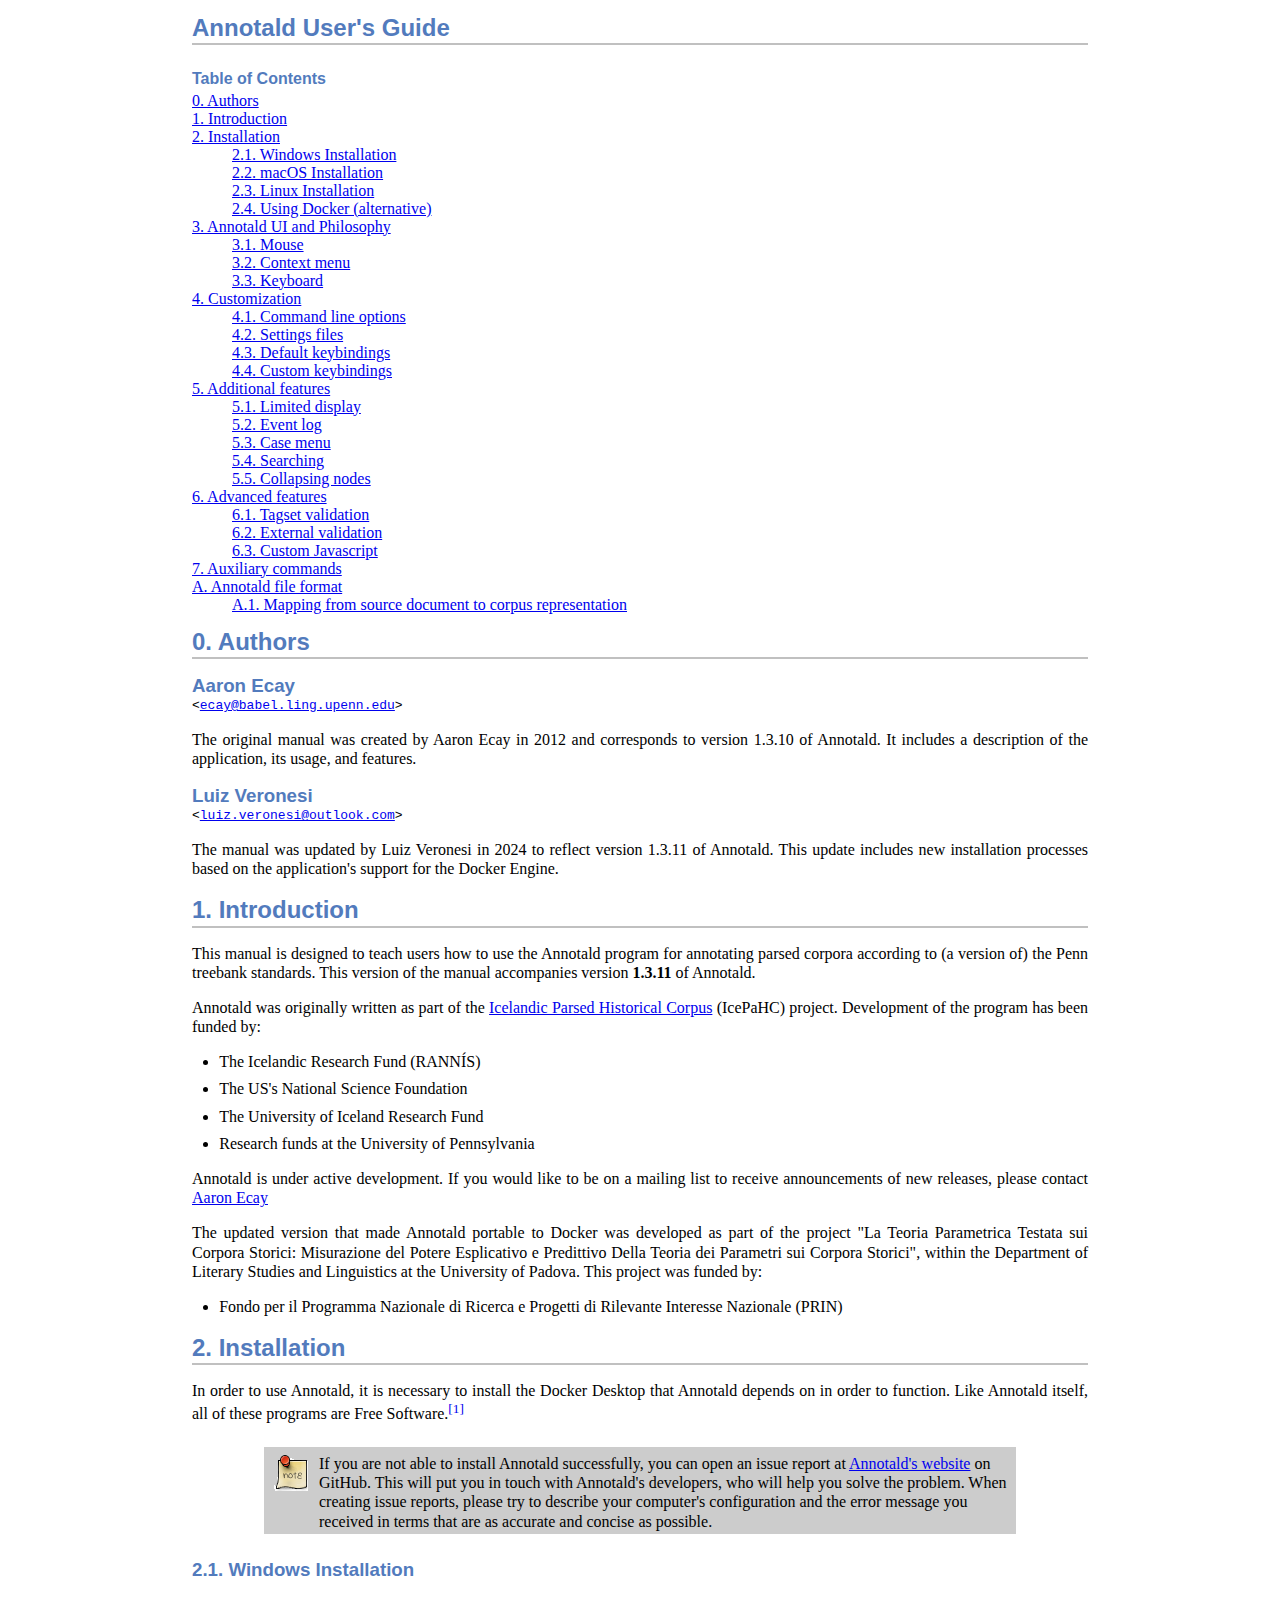
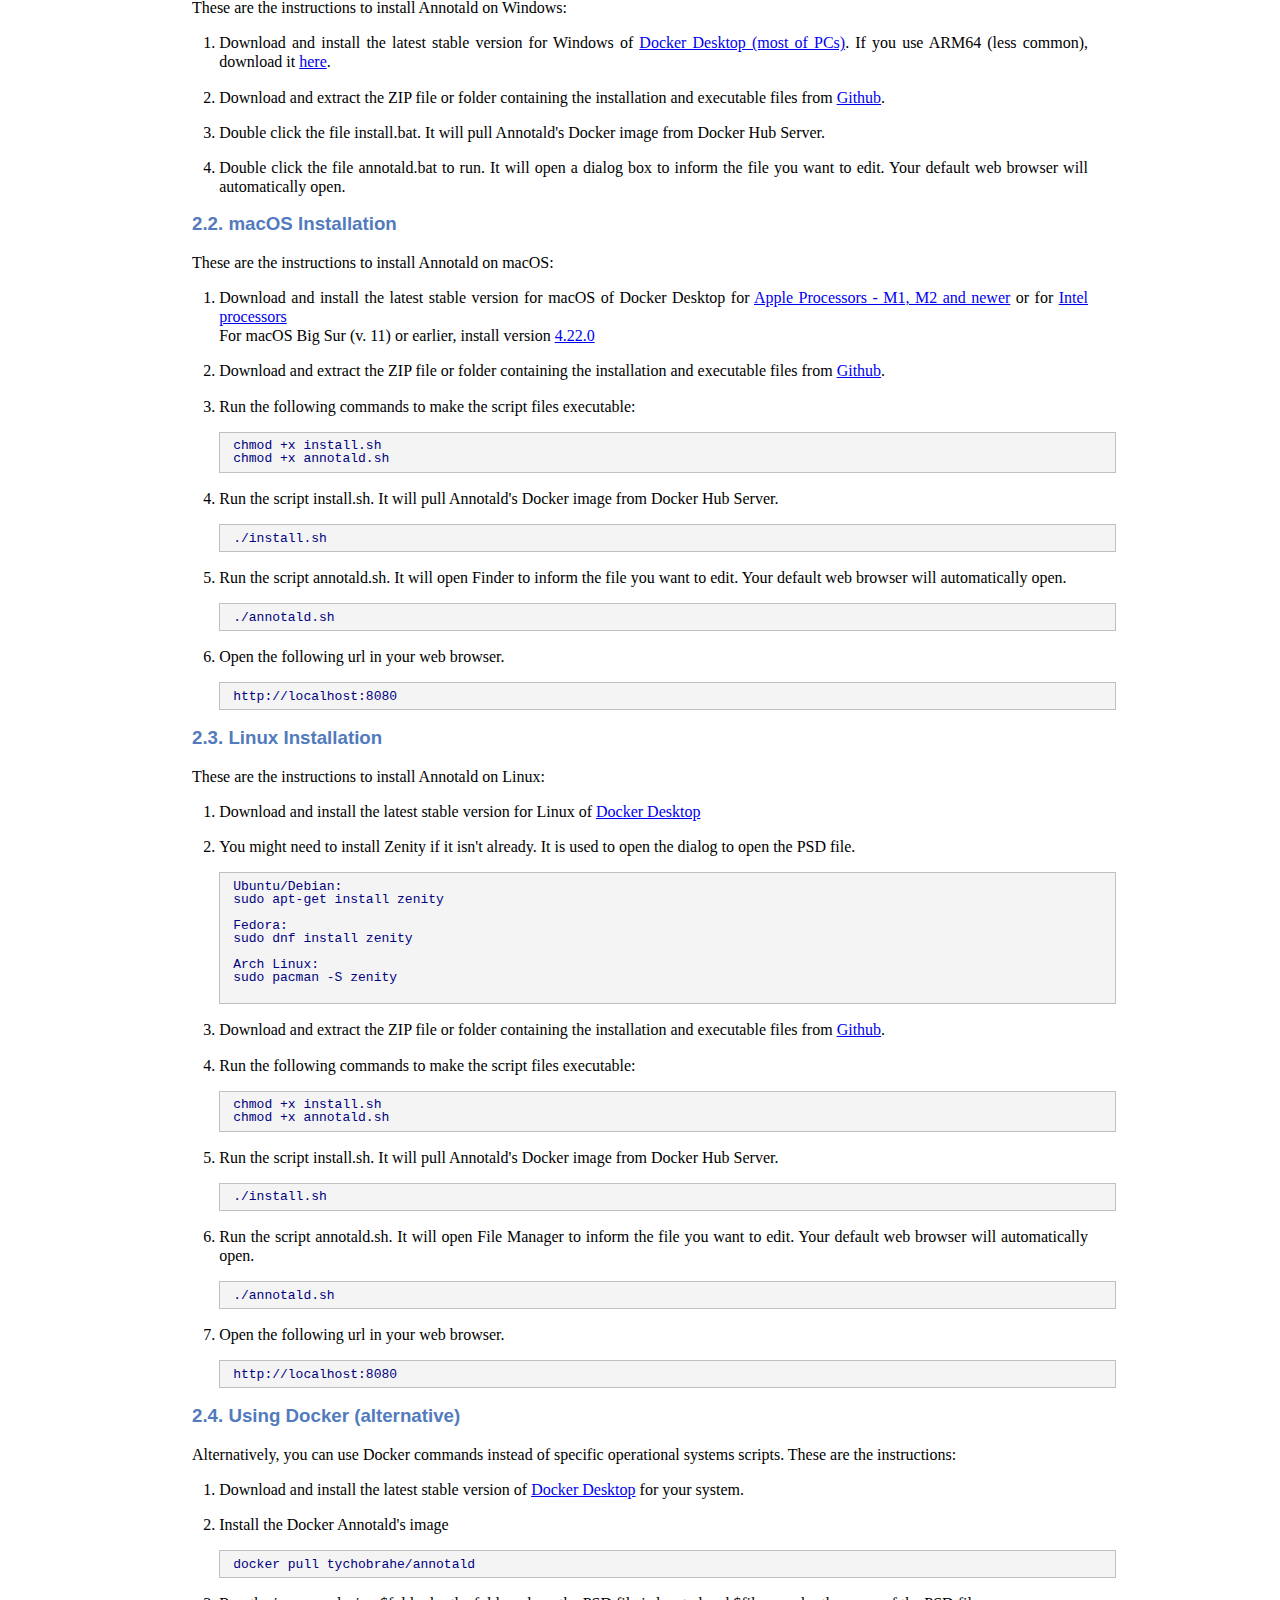
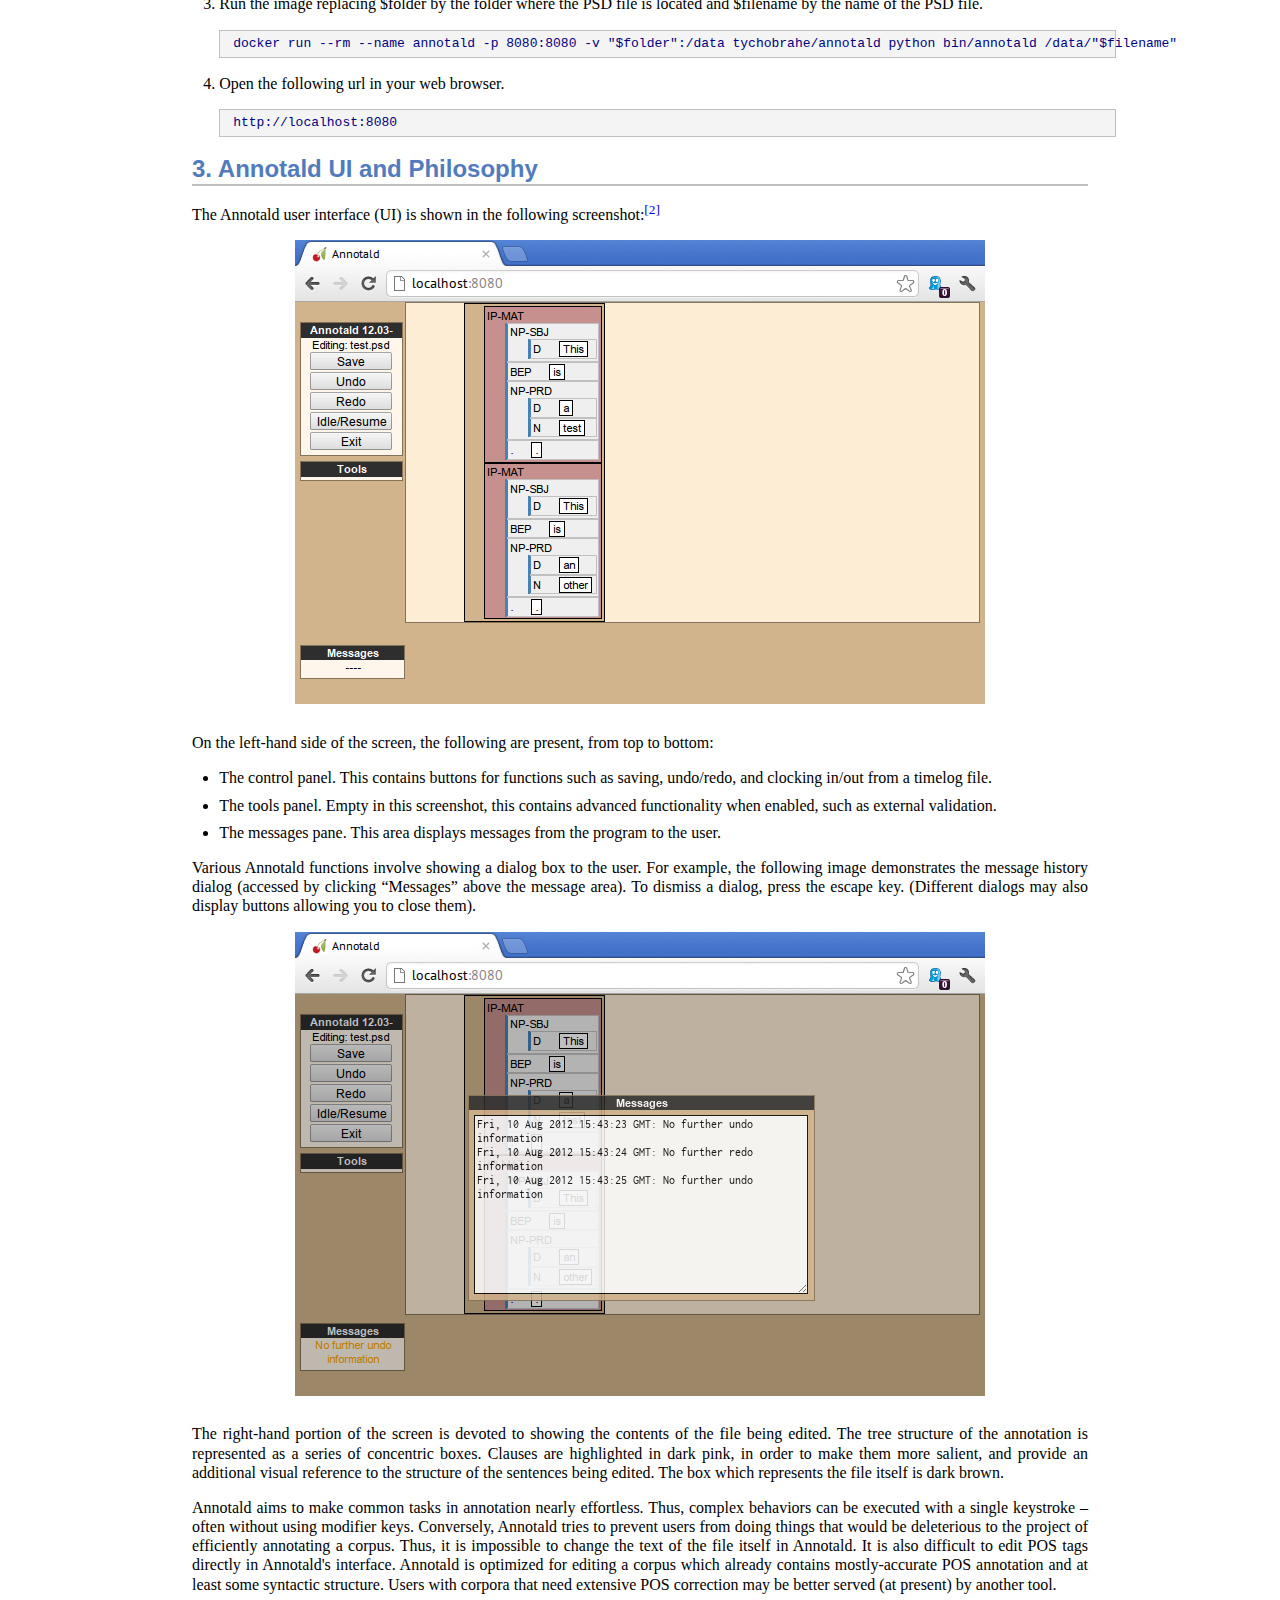
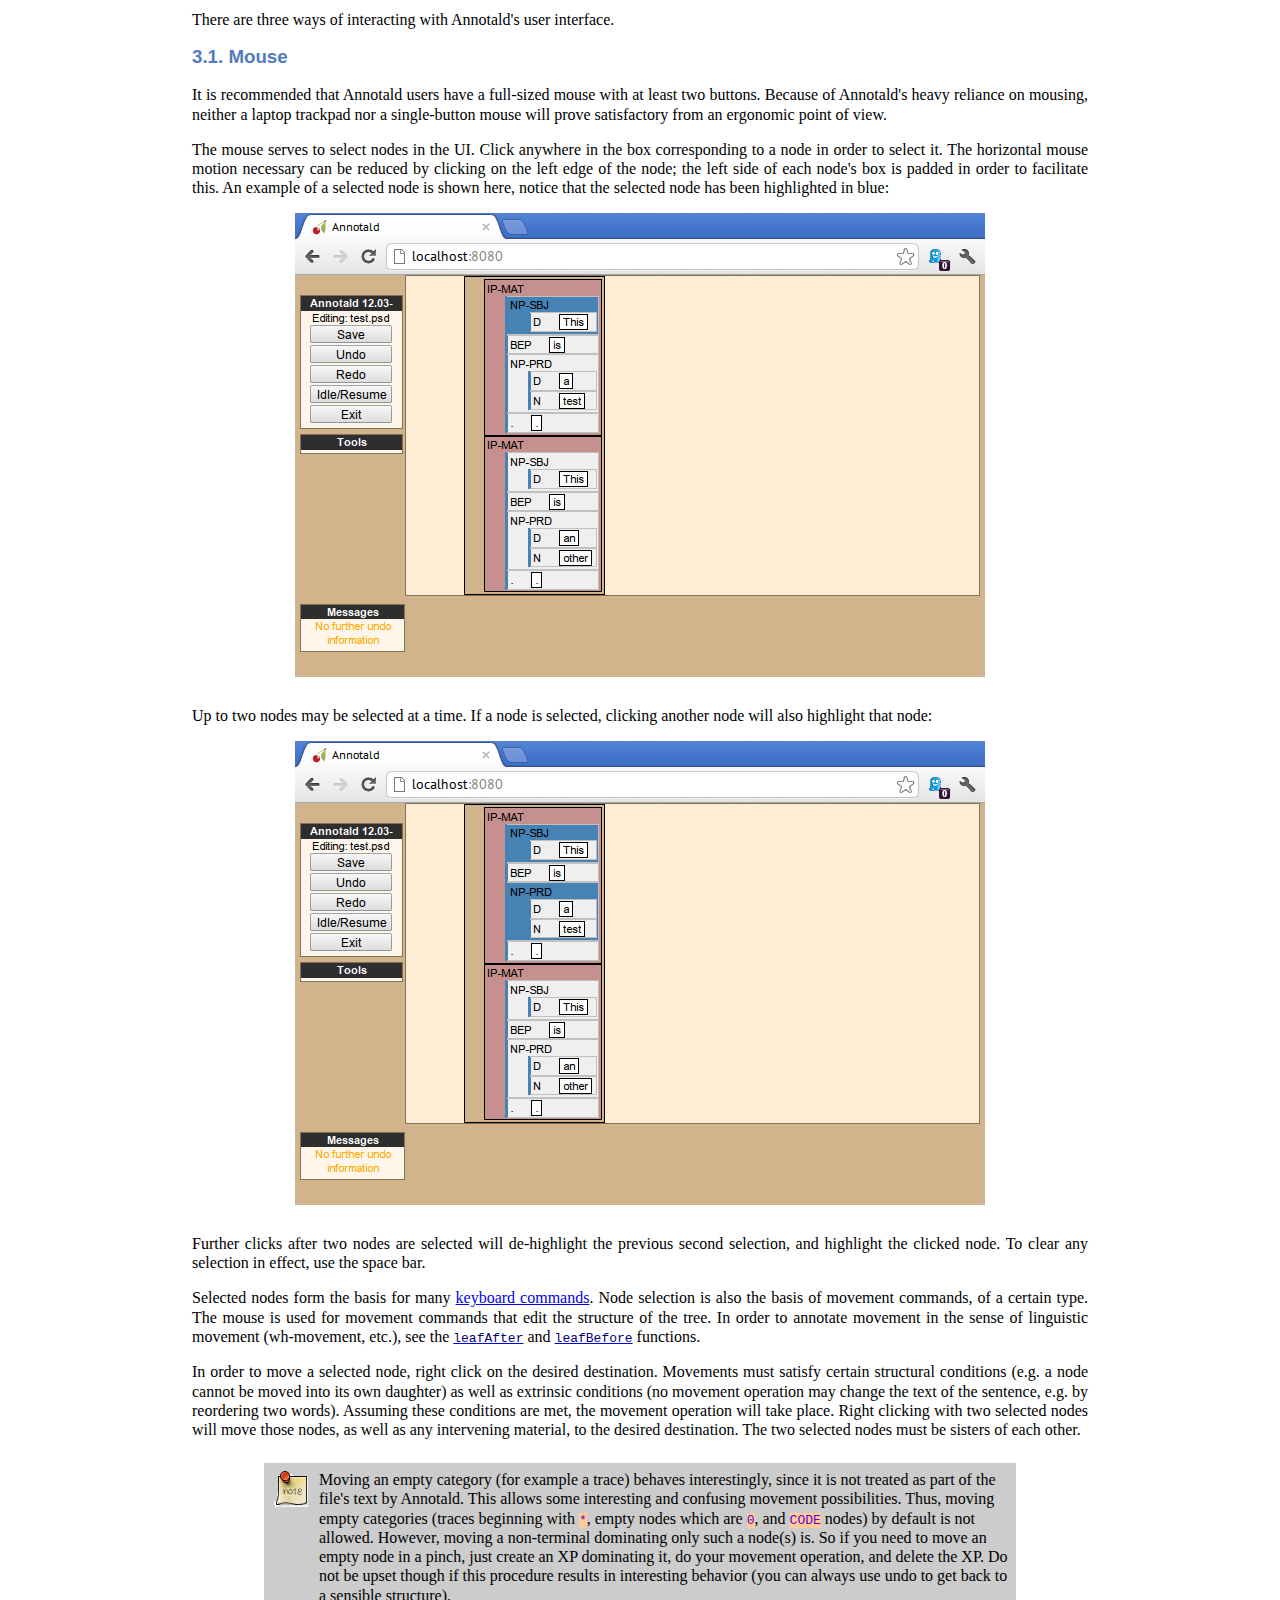
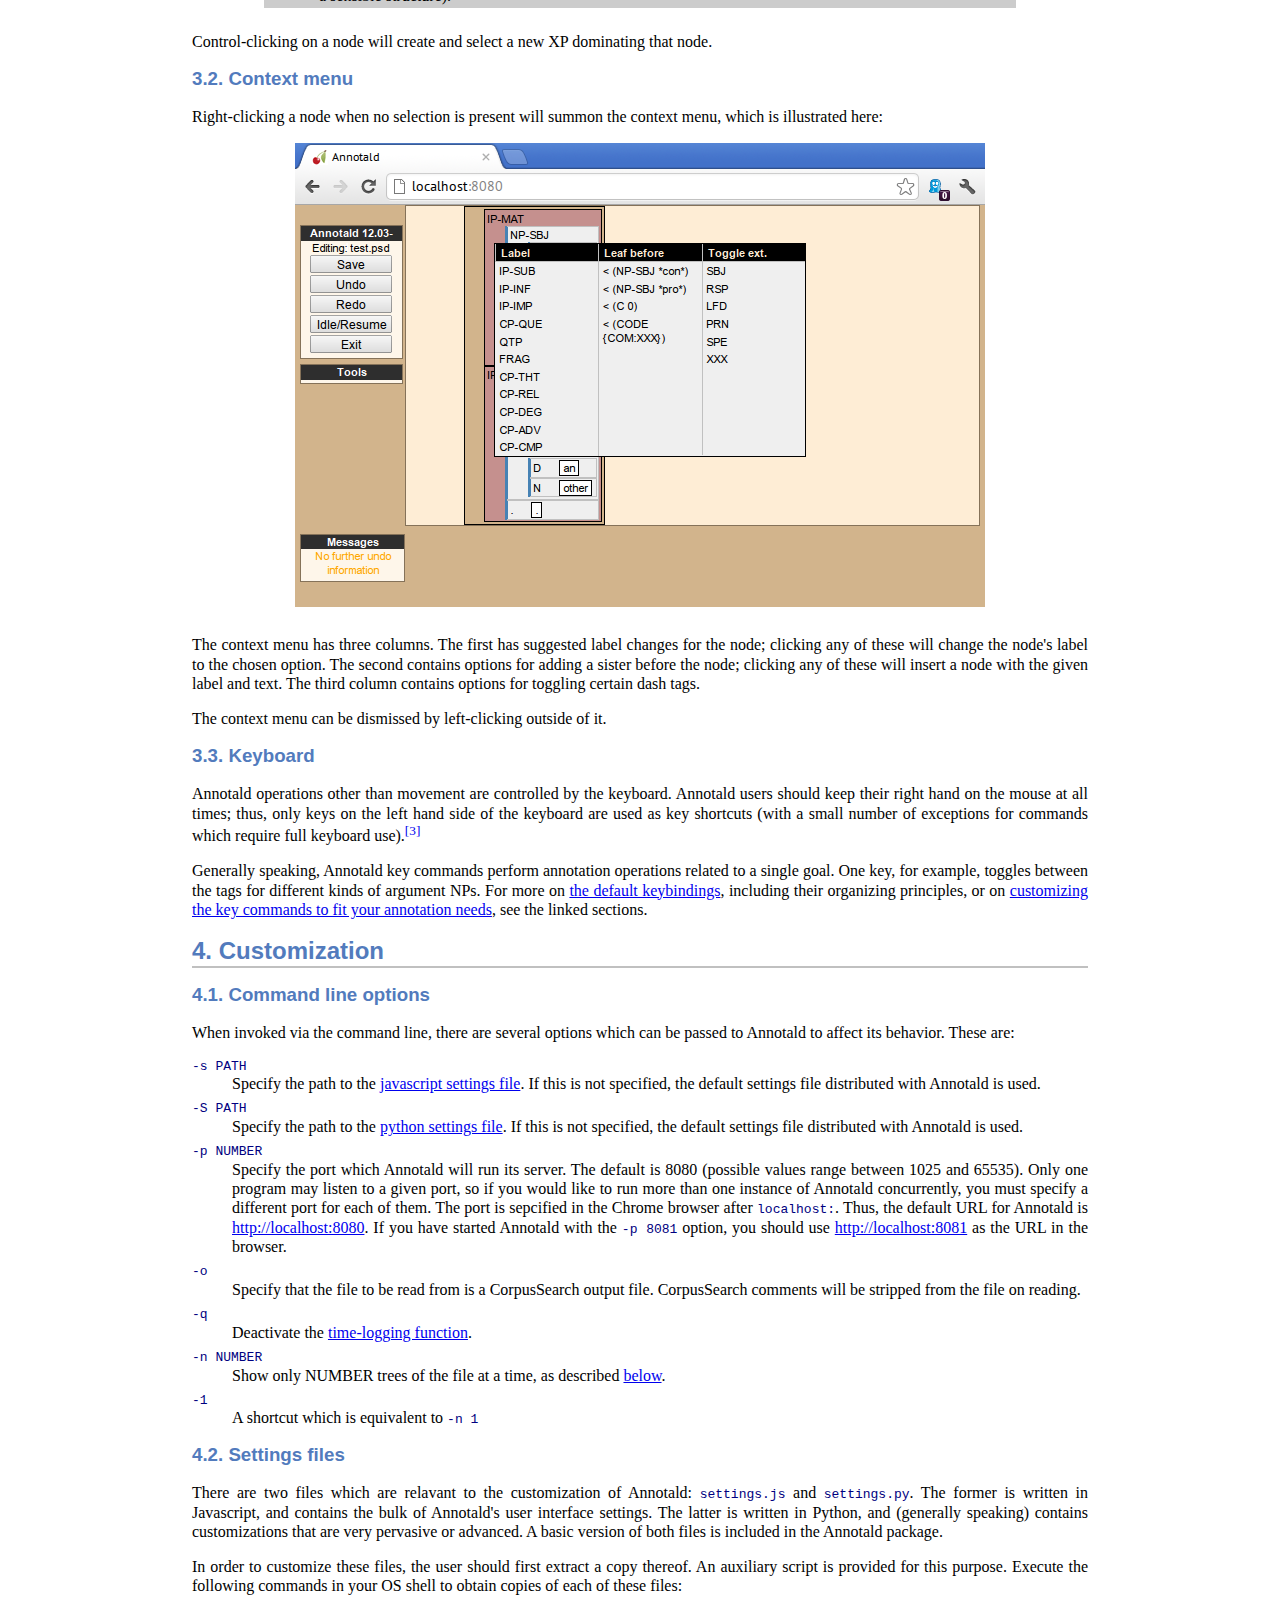
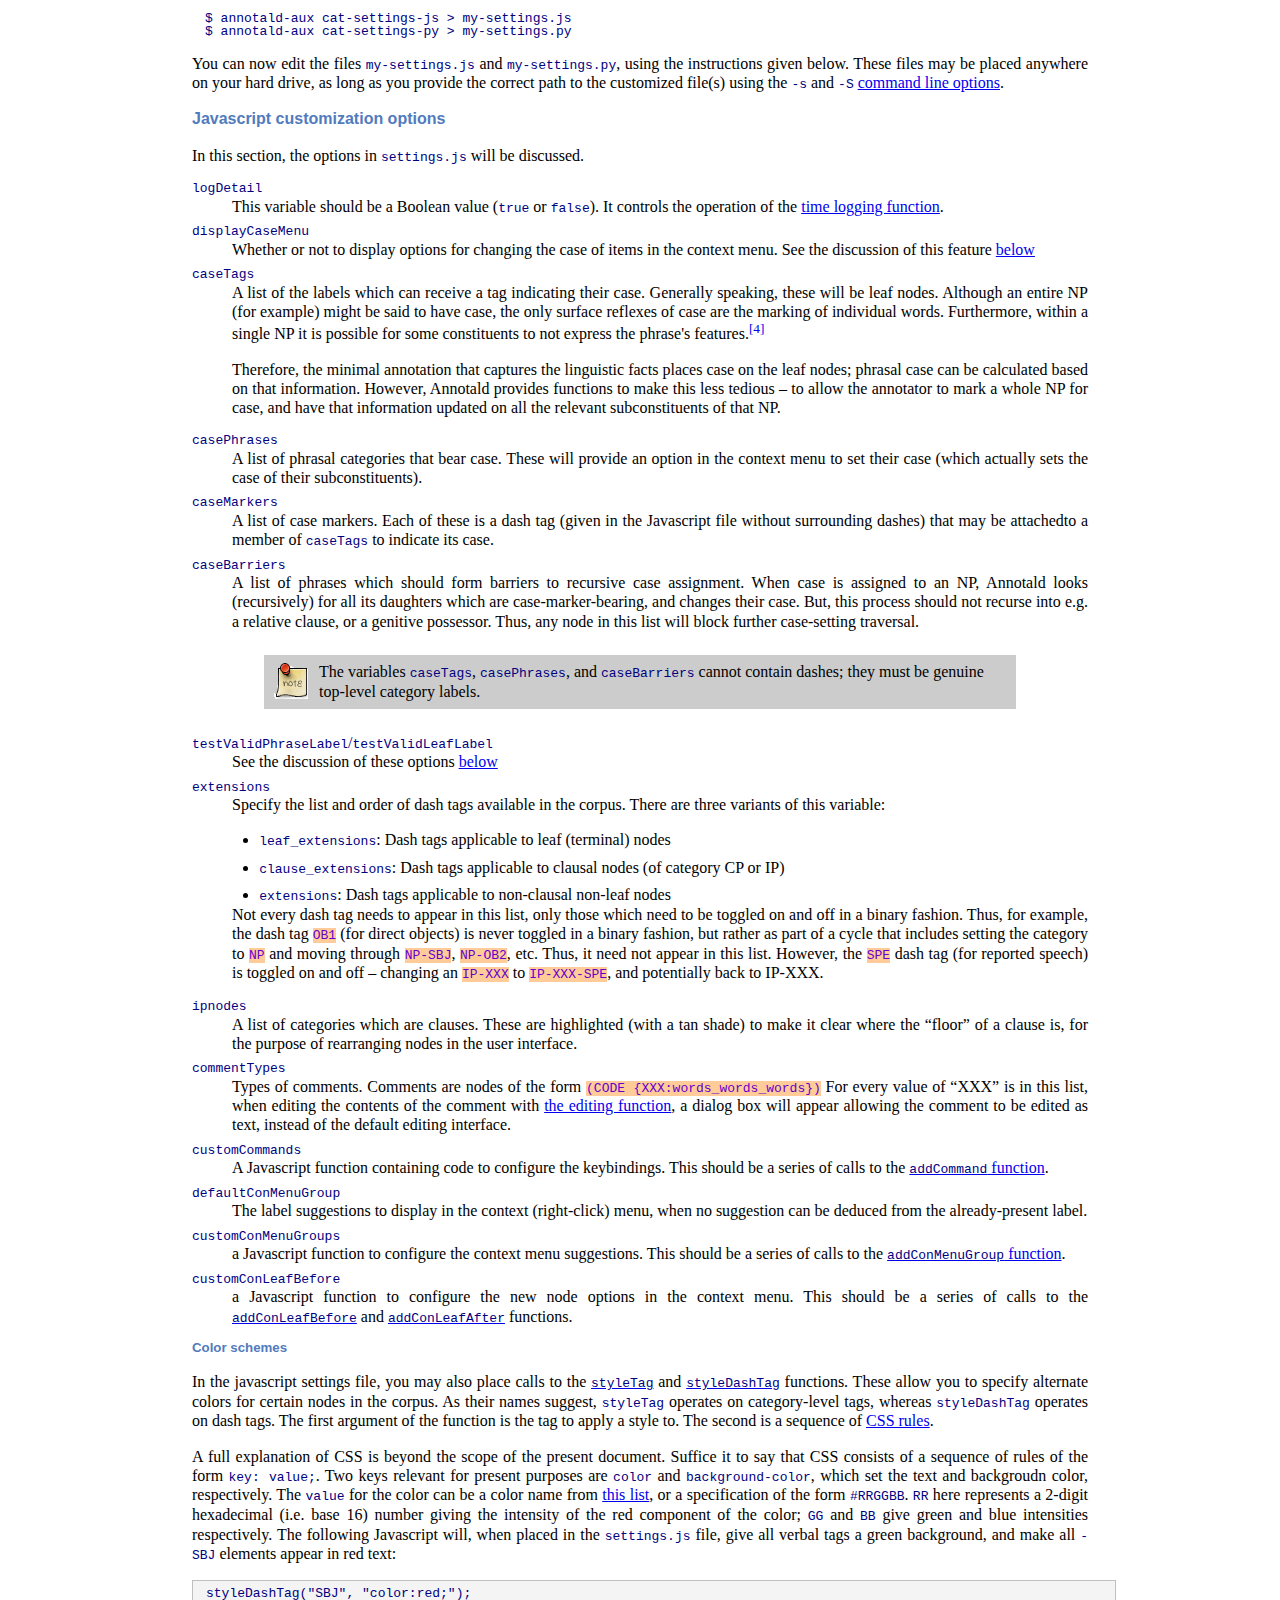
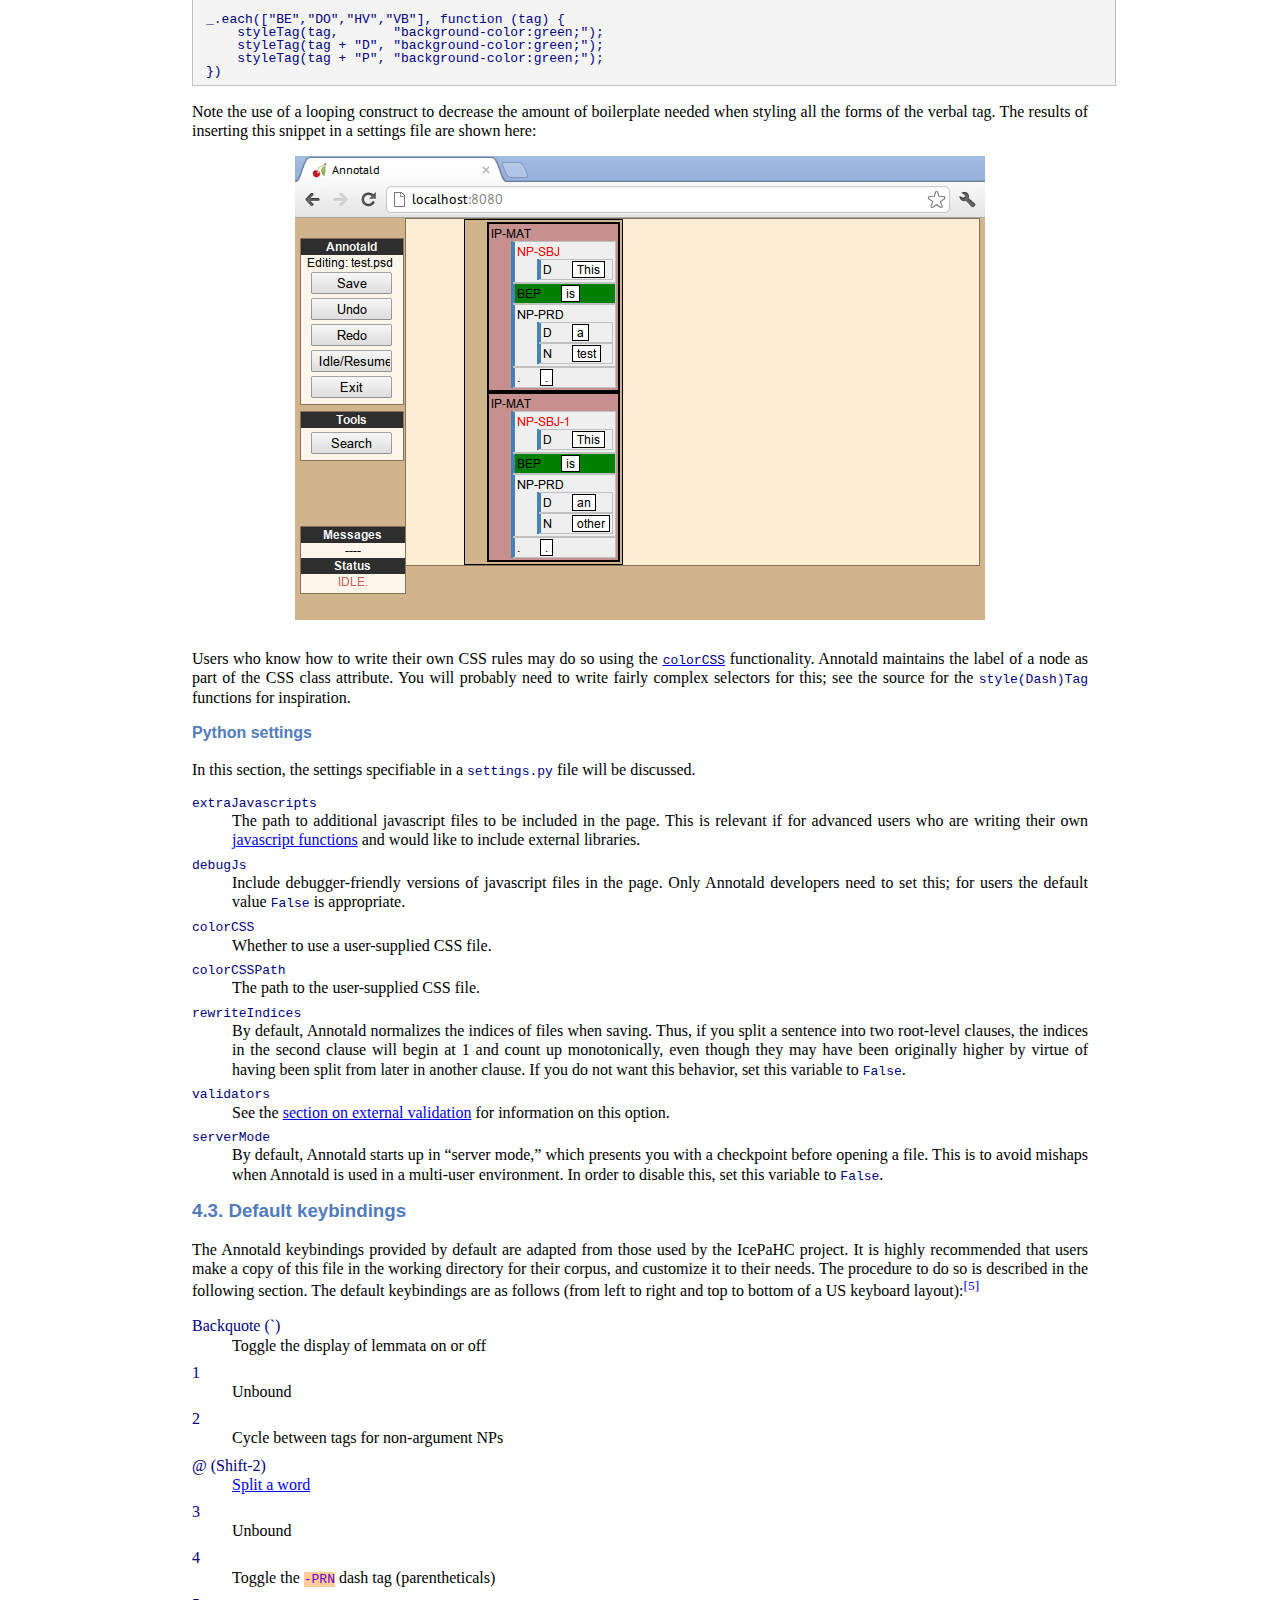
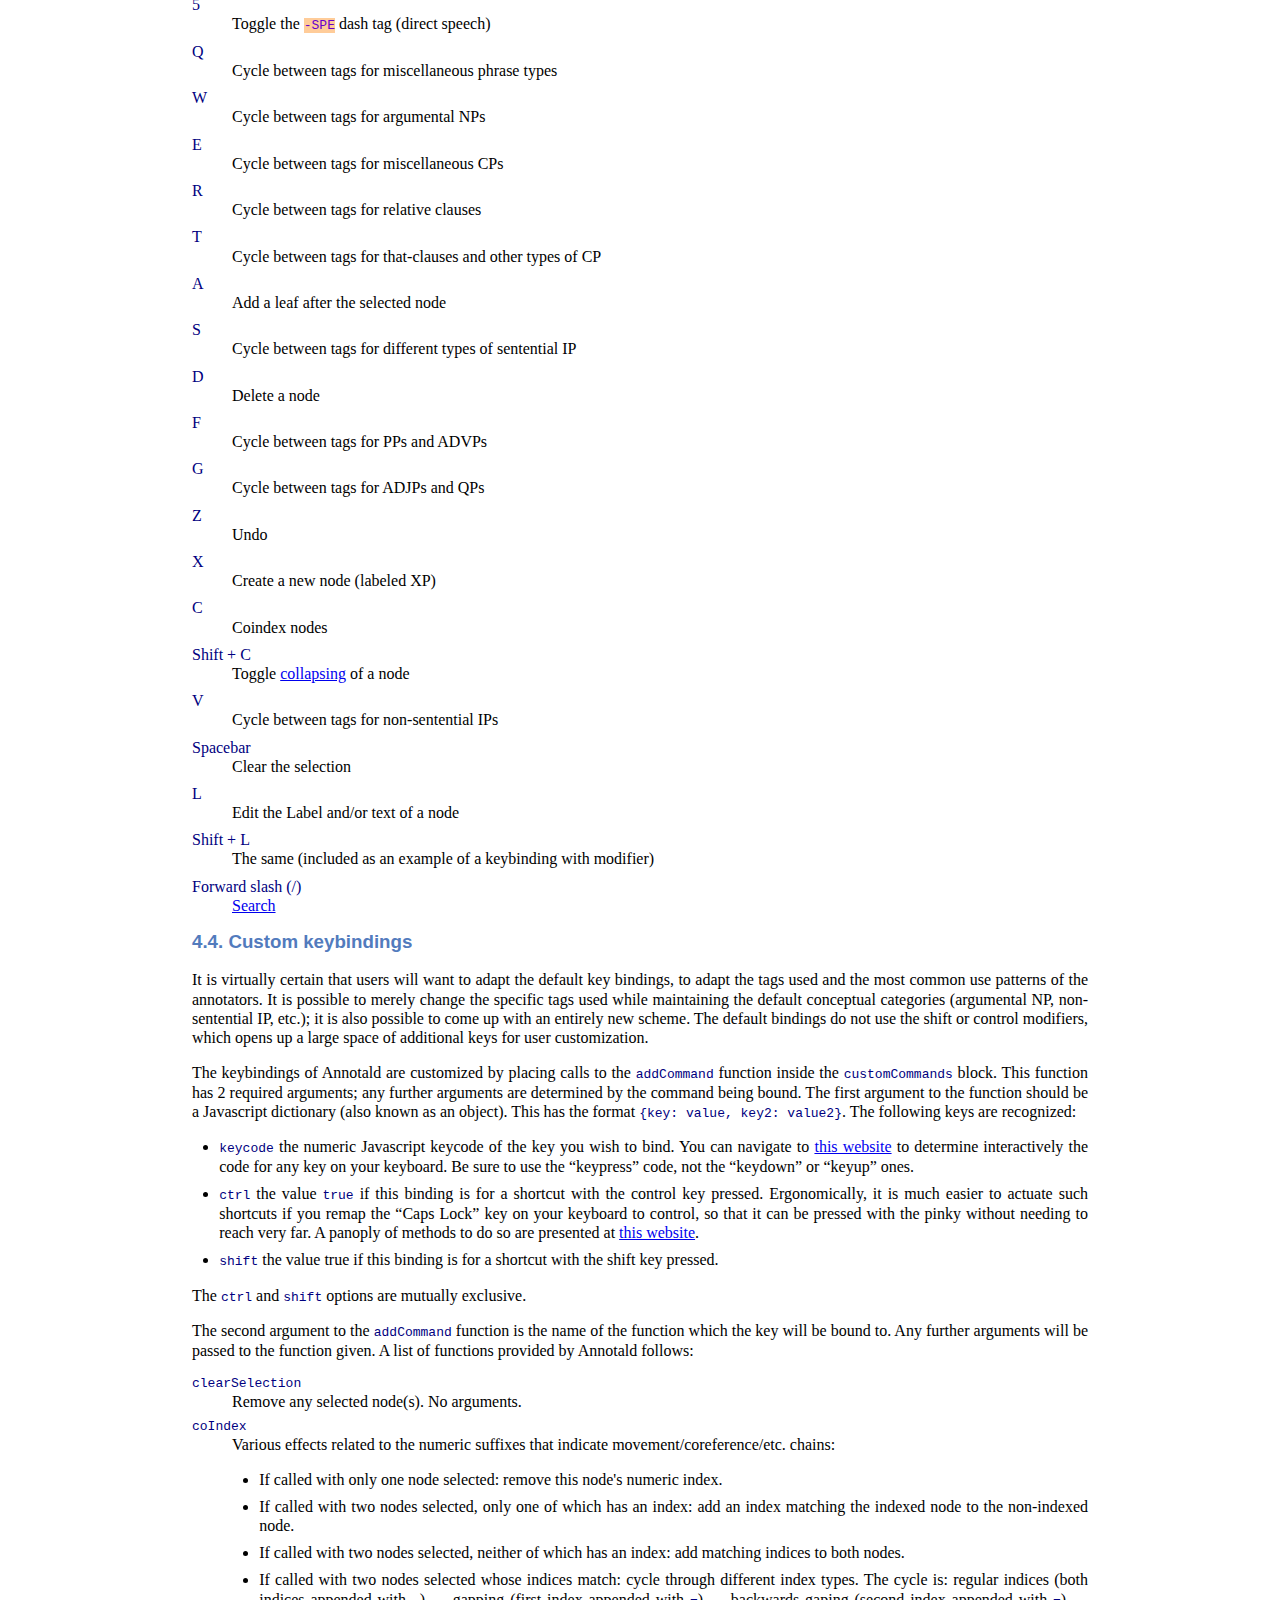
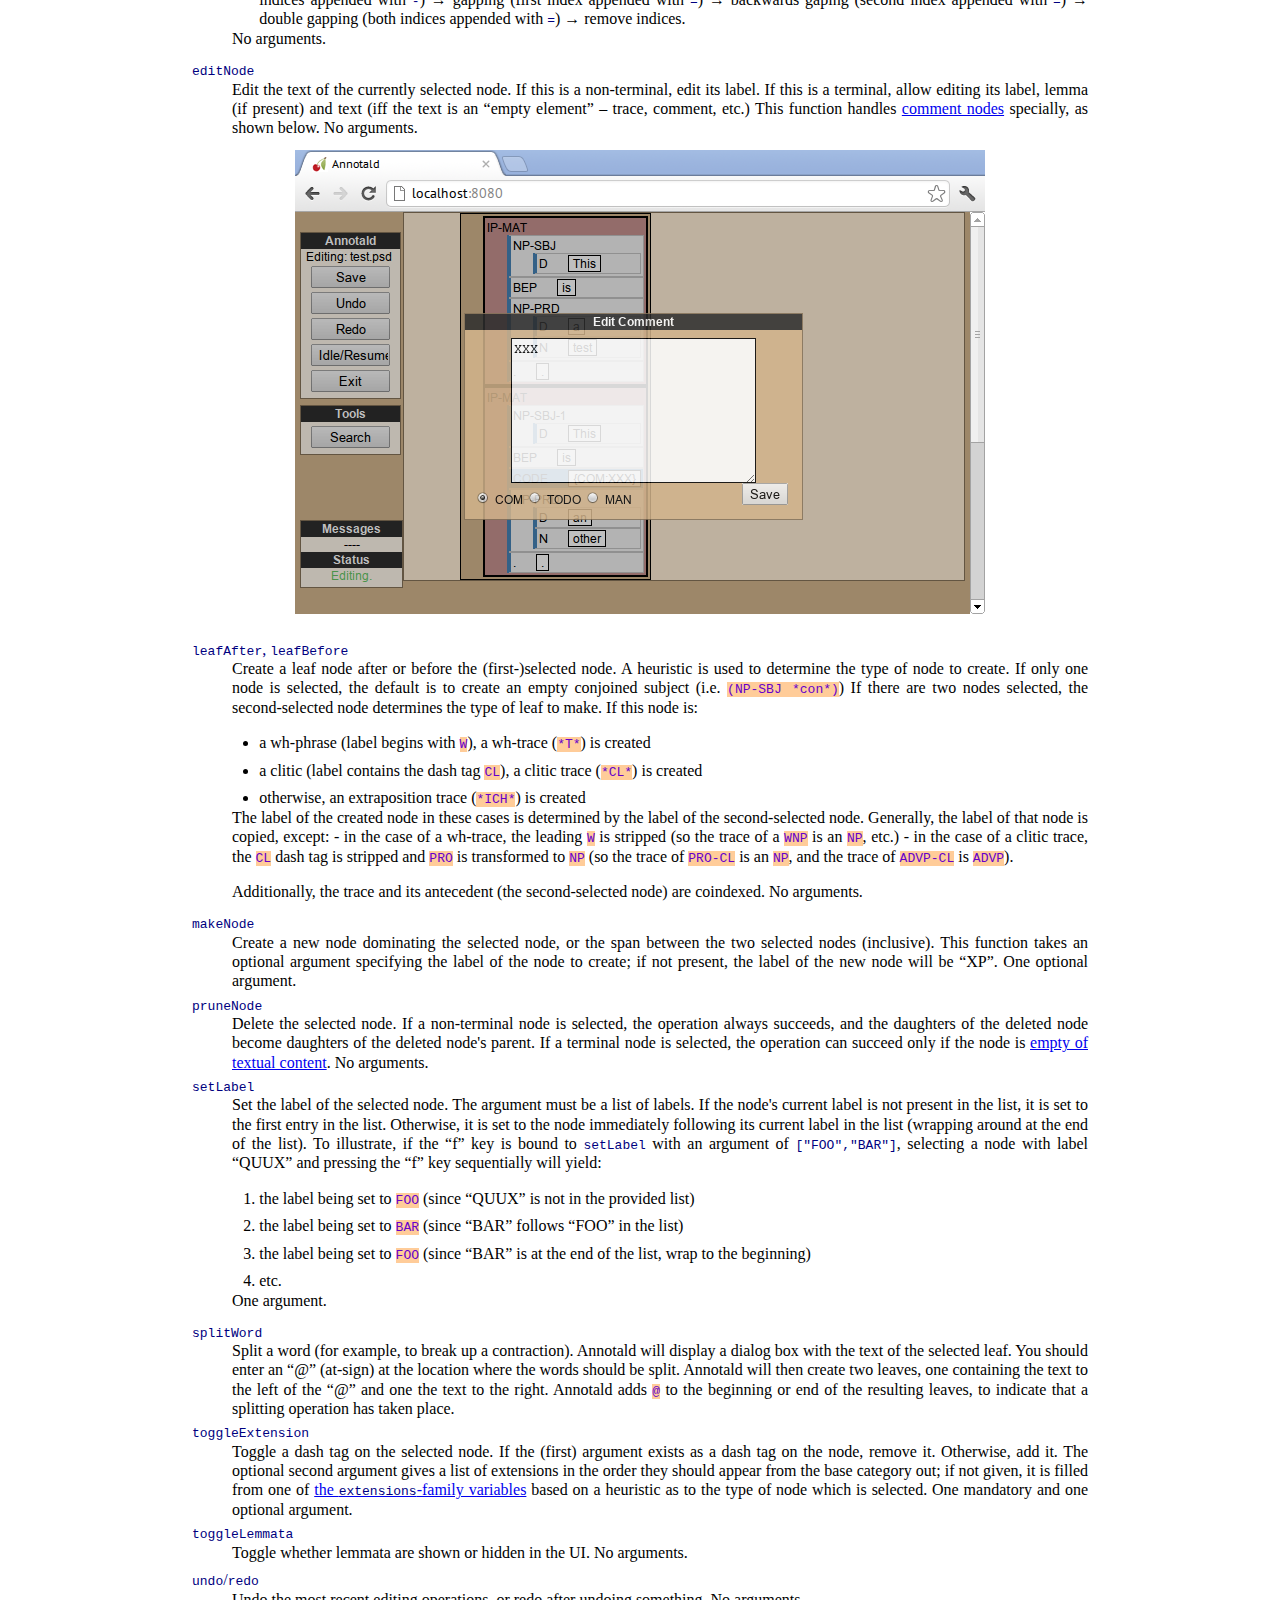
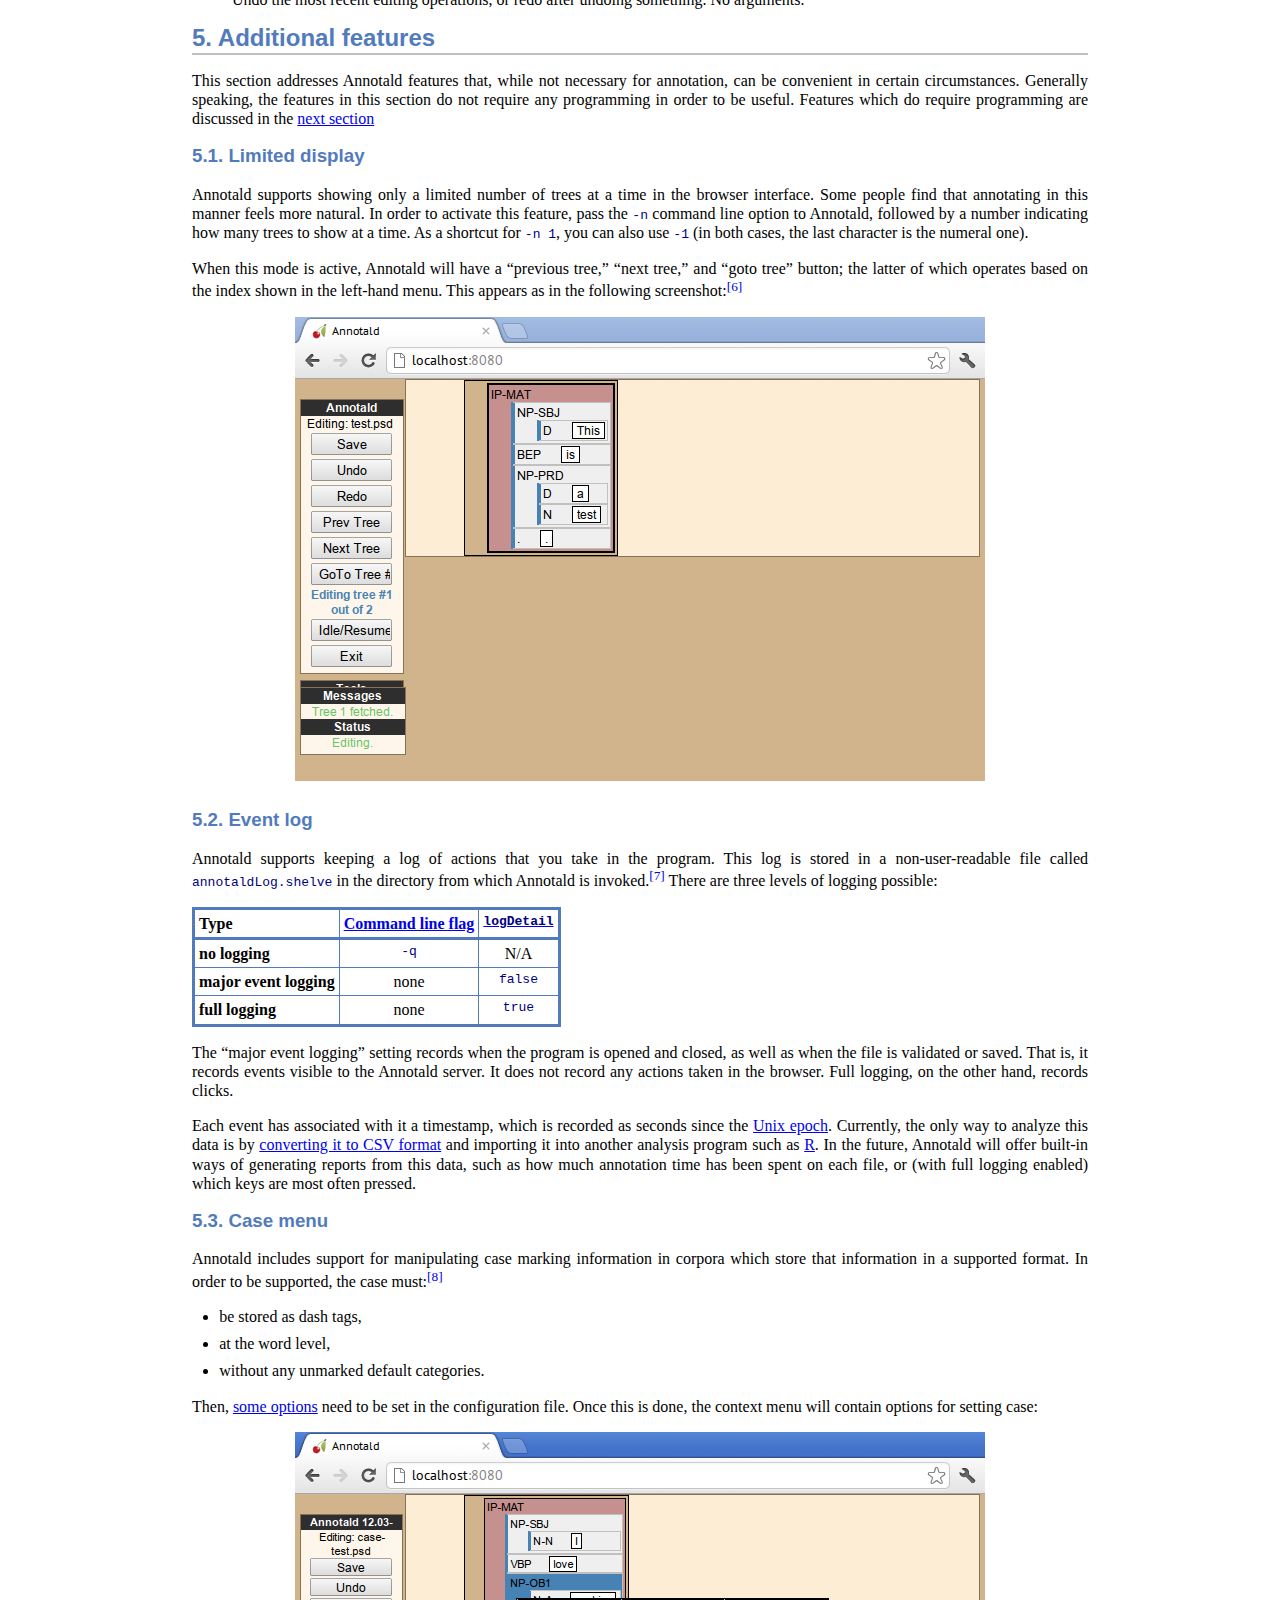
<file: docs/guide.html>
<html xmlns="http://www.w3.org/1999/xhtml">
  <head>
    <meta http-equiv="Content-Type" content="text/html; charset=UTF-8" />
    <title>Annotald User's Guide</title>
    <link rel="stylesheet" type="text/css" href="css/docbook-xsl.css" />
    <link rel="stylesheet" type="text/css" href="css/annotald-manual.css" />
  </head>
  <body>
    <div xml:lang="en" class="article" lang="en">
      <div class="titlepage">
        <div>
          <div>
            <h2 class="title">
              <a id="idm45697246856496"></a>Annotald User's Guide
            </h2>
          </div>
          <div>
            <div class="legalnotice">
              <a id="idm45697246983088"></a>
              <p>
                This work is licensed under a Creative Commons
                Attribution-NonCommercial-NoDerivs 3.0 Unported License
                http://creativecommons.org/licenses/by-nc-nd/3.0/deed.en_US
              </p>
            </div>
          </div>
        </div>
        <hr />
      </div>
      <div class="toc">
        <p><strong>Table of Contents</strong></p>
        <dl class="toc">
          <dt>
            <span class="section"><a href="#_authors">0. Authors</a></span>
          </dt>
          <dt>
            <span class="section"
              ><a href="#_introduction">1. Introduction</a></span
            >
          </dt>
          <dt>
            <span class="section"
              ><a href="#_installation">2. Installation</a></span
            >
          </dt>
          <dd>
            <dl>
              <dt>
                <span class="section"
                  ><a href="#_installing_windows"
                    >2.1. Windows Installation</a
                  ></span
                >
              </dt>
              <dt>
                <span class="section"
                  ><a href="#_installing_macos"
                    >2.2. macOS Installation</a
                  ></span
                >
              </dt>
              <dt>
                <span class="section"
                  ><a href="#_installing_linux"
                    >2.3. Linux Installation</a
                  ></span
                >
              </dt>
              <dt>
                <span class="section"
                  ><a href="#_using_docker"
                    >2.4. Using Docker (alternative)</a
                  ></span
                >
              </dt>
            </dl>
          </dd>
          <dt>
            <span class="section"
              ><a href="#_annotald_ui_and_philosophy"
                >3. Annotald UI and Philosophy</a
              ></span
            >
          </dt>
          <dd>
            <dl>
              <dt>
                <span class="section"><a href="#_mouse">3.1. Mouse</a></span>
              </dt>
              <dt>
                <span class="section"
                  ><a href="#_context_menu">3.2. Context menu</a></span
                >
              </dt>
              <dt>
                <span class="section"
                  ><a href="#_keyboard">3.3. Keyboard</a></span
                >
              </dt>
            </dl>
          </dd>
          <dt>
            <span class="section"
              ><a href="#_customization">4. Customization</a></span
            >
          </dt>
          <dd>
            <dl>
              <dt>
                <span class="section"
                  ><a href="#cmdline-opts">4.1. Command line options</a></span
                >
              </dt>
              <dt>
                <span class="section"
                  ><a href="#_settings_files">4.2. Settings files</a></span
                >
              </dt>
              <dt>
                <span class="section"
                  ><a href="#keycmds">4.3. Default keybindings</a></span
                >
              </dt>
              <dt>
                <span class="section"
                  ><a href="#customkeys">4.4. Custom keybindings</a></span
                >
              </dt>
            </dl>
          </dd>
          <dt>
            <span class="section"
              ><a href="#_additional_features">5. Additional features</a></span
            >
          </dt>
          <dd>
            <dl>
              <dt>
                <span class="section"
                  ><a href="#limiteddisplay">5.1. Limited display</a></span
                >
              </dt>
              <dt>
                <span class="section"
                  ><a href="#timelog">5.2. Event log</a></span
                >
              </dt>
              <dt>
                <span class="section"
                  ><a href="#casemenu">5.3. Case menu</a></span
                >
              </dt>
              <dt>
                <span class="section"
                  ><a href="#search">5.4. Searching</a></span
                >
              </dt>
              <dt>
                <span class="section"
                  ><a href="#collapsing-nodes">5.5. Collapsing nodes</a></span
                >
              </dt>
            </dl>
          </dd>
          <dt>
            <span class="section"
              ><a href="#advanced-features">6. Advanced features</a></span
            >
          </dt>
          <dd>
            <dl>
              <dt>
                <span class="section"
                  ><a href="#tagset-validate">6.1. Tagset validation</a></span
                >
              </dt>
              <dt>
                <span class="section"
                  ><a href="#externalvalidation"
                    >6.2. External validation</a
                  ></span
                >
              </dt>
              <dt>
                <span class="section"
                  ><a href="#customjs">6.3. Custom Javascript</a></span
                >
              </dt>
            </dl>
          </dd>
          <dt>
            <span class="section"
              ><a href="#_auxiliary_commands">7. Auxiliary commands</a></span
            >
          </dt>
          <dt>
            <span class="appendix"
              ><a href="#_annotald_file_format"
                >A. Annotald file format</a
              ></span
            >
          </dt>
          <dd>
            <dl>
              <dt>
                <span class="section"
                  ><a
                    href="#_mapping_from_source_document_to_corpus_representation"
                    >A.1. Mapping from source document to corpus
                    representation</a
                  ></span
                >
              </dt>
            </dl>
          </dd>
        </dl>
      </div>
      <div class="section">
        <div class="titlepage">
          <h2 class="title" style="clear: both">
            <a id="_authors"></a>0. Authors
          </h2>
        </div>
        <div class="authorgroup">
          <div class="author">
            <h3 class="author">
              <span class="firstname">Aaron</span>
              <span class="surname">Ecay</span>
            </h3>
            <code class="email"
              >&lt;<a class="email" href="mailto:ecay@babel.ling.upenn.edu"
                >ecay@babel.ling.upenn.edu</a
              >&gt;</code
            >
          </div>

          <p>
            The original manual was created by Aaron Ecay in 2012 and
            corresponds to version 1.3.10 of Annotald. It includes a description
            of the application, its usage, and features.
          </p>
        </div>

        <div class="authorgroup">
          <div class="author">
            <h3 class="author">
              <span class="firstname">Luiz</span>
              <span class="surname">Veronesi</span>
            </h3>
            <code class="email"
              >&lt;<a class="email" href="mailto:ecay@babel.ling.upenn.edu"
                >luiz.veronesi@outlook.com</a
              >&gt;</code
            >
          </div>
          <p>
            The manual was updated by Luiz Veronesi in 2024 to reflect version
            1.3.11 of Annotald. This update includes new installation processes
            based on the application's support for the Docker Engine.
          </p>
        </div>
      </div>

      <div class="section">
        <div class="titlepage">
          <div>
            <div>
              <h2 class="title" style="clear: both">
                <a id="_introduction"></a>1. Introduction
              </h2>
            </div>
          </div>
        </div>
        <p>
          This manual is designed to teach users how to use the Annotald program
          for annotating parsed corpora according to (a version of) the Penn
          treebank standards. This version of the manual accompanies version
          <span class="strong"><strong>1.3.11</strong></span> of Annotald.
        </p>
        <p>
          Annotald was originally written as part of the
          <a
            class="ulink"
            href="http://www.linguist.is/icelandic_treebank/Icelandic_Parsed_Historical_Corpus_%28IcePaHC%29"
            target="_top"
            >Icelandic Parsed Historical Corpus</a
          >
          (IcePaHC) project. Development of the program has been funded by:
        </p>
        <div class="itemizedlist">
          <ul class="itemizedlist" style="list-style-type: disc">
            <li class="listitem">The Icelandic Research Fund (RANNÍS)</li>
            <li class="listitem">The US's National Science Foundation</li>
            <li class="listitem">The University of Iceland Research Fund</li>
            <li class="listitem">
              Research funds at the University of Pennsylvania
            </li>
          </ul>
        </div>
        <p>
          Annotald is under active development. If you would like to be on a
          mailing list to receive announcements of new releases, please contact
          <a class="ulink" href="mailto:ecay@sas.upenn.edu" target="_top"
            >Aaron Ecay</a
          >
        </p>
        <p>
          The updated version that made Annotald portable to Docker was
          developed as part of the project "La Teoria Parametrica Testata sui
          Corpora Storici: Misurazione del Potere Esplicativo e Predittivo Della
          Teoria dei Parametri sui Corpora Storici", within the Department of
          Literary Studies and Linguistics at the University of Padova. This
          project was funded by:
        </p>
        <div class="itemizedlist">
          <ul class="itemizedlist" style="list-style-type: disc">
            <li class="listitem">
              Fondo per il Programma Nazionale di Ricerca e Progetti di
              Rilevante Interesse Nazionale (PRIN)
            </li>
          </ul>
        </div>
      </div>
      <div class="section">
        <div class="titlepage">
          <div>
            <div>
              <h2 class="title" style="clear: both">
                <a id="_installation"></a>2. Installation
              </h2>
            </div>
          </div>
        </div>
        <p>
          In order to use Annotald, it is necessary to install the Docker
          Desktop that Annotald depends on in order to function. Like Annotald
          itself, all of these programs are Free Software.<a
            href="#ftn.idm45697242942048"
            class="footnote"
            id="idm45697242942048"
            ><sup class="footnote">[1]</sup></a
          >
        </p>
        <div class="note" style="margin-left: 0; margin-right: 10%">
          <table border="0" summary="Note">
            <tr>
              <td rowspan="2" align="center" valign="top" width="25">
                <img alt="[Note]" src="images/icons/note.png" />
              </td>
              <th align="left"></th>
            </tr>
            <tr>
              <td align="left" valign="top">
                <p>
                  If you are not able to install Annotald successfully, you can
                  open an issue report at
                  <a
                    class="ulink"
                    href="https://github.com/tycho-brahe-platform/annotald"
                    target="_top"
                    >Annotald's website</a
                  >
                  on GitHub. This will put you in touch with Annotald's
                  developers, who will help you solve the problem. When creating
                  issue reports, please try to describe your computer's
                  configuration and the error message you received in terms that
                  are as accurate and concise as possible.
                </p>
              </td>
            </tr>
          </table>
        </div>
        <div class="section">
          <div class="titlepage">
            <h3 class="title">
              <a id="_installing_windows"></a>2.1. Windows Installation
            </h3>
          </div>
          <p>These are the instructions to install Annotald on Windows:</p>
          <div class="orderedlist">
            <ol class="orderedlist" type="1">
              <li class="listitem">
                Download and install the latest stable version for Windows of
                <a
                  class="ulink"
                  href="https://desktop.docker.com/win/main/amd64/Docker%20Desktop%20Installer.exe"
                  target="_blank"
                  >Docker Desktop (most of PCs)</a
                >. If you use ARM64 (less common), download it
                <a
                  class="ulink"
                  href="https://desktop.docker.com/win/main/arm64/Docker%20Desktop%20Installer.exe"
                  target="_blank"
                  >here</a
                >.
              </li>
              <li class="listitem">
                <p class="simpara">
                  Download and extract the ZIP file or folder containing the
                  installation and executable files from
                  <a
                    class="ulink"
                    href="https://github.com/tycho-brahe-platform/annotald/tree/master/install/windows"
                    target="_blank"
                    >Github</a
                  >.
                </p>
              </li>

              <li class="listitem">
                <p class="simpara">
                  Double click the file install.bat. It will pull Annotald's
                  Docker image from Docker Hub Server.
                </p>
              </li>

              <li class="listitem">
                <p class="simpara">
                  Double click the file annotald.bat to run. It will open a
                  dialog box to inform the file you want to edit. Your default
                  web browser will automatically open.
                </p>
              </li>
            </ol>
          </div>
        </div>
        <div class="section">
          <div class="titlepage">
            <h3 class="title">
              <a id="_installing_macos"></a>2.2. macOS Installation
            </h3>
          </div>
          <p>These are the instructions to install Annotald on macOS:</p>
          <div class="orderedlist">
            <ol class="orderedlist" type="1">
              <li class="listitem">
                Download and install the latest stable version for macOS of
                Docker Desktop for
                <a
                  class="ulink"
                  href="https://desktop.docker.com/mac/main/arm64/Docker.dmg"
                  target="_blank"
                  >Apple Processors - M1, M2 and newer</a
                >
                or for
                <a
                  class="ulink"
                  href="https://desktop.docker.com/mac/main/amd64/Docker.dmg"
                  target="_blank"
                  >Intel processors</a
                >
                <br />For macOS Big Sur (v. 11) or earlier, install version
                <a
                  href="https://desktop.docker.com/mac/main/amd64/117440/Docker.dmg"
                  class="ulink"
                  target="_blank"
                  >4.22.0</a
                >
              </li>
              <li class="listitem">
                <p class="simpara">
                  Download and extract the ZIP file or folder containing the
                  installation and executable files from
                  <a
                    class="ulink"
                    href="https://github.com/tycho-brahe-platform/annotald/tree/master/install/macos"
                    target="_blank"
                    >Github</a
                  >.
                </p>
              </li>

              <li class="listitem">
                <p class="simpara">
                  Run the following commands to make the script files
                  executable:
                </p>
                <pre class="screen">
chmod +x install.sh
chmod +x annotald.sh</pre
                >
              </li>

              <li class="listitem">
                <p class="simpara">
                  Run the script install.sh. It will pull Annotald's Docker
                  image from Docker Hub Server.
                </p>
                <pre class="screen">./install.sh</pre>
              </li>

              <li class="listitem">
                <p class="simpara">
                  Run the script annotald.sh. It will open Finder to inform the
                  file you want to edit. Your default web browser will
                  automatically open.
                </p>
                <pre class="screen">./annotald.sh</pre>
              </li>

              <li class="listitem">
                <p class="simpara">
                  Open the following url in your web browser.
                </p>
                <pre class="screen">http://localhost:8080</pre>
              </li>
            </ol>
          </div>
        </div>
        <div class="section">
          <div class="titlepage">
            <h3 class="title">
              <a id="_installing_linux"></a>2.3. Linux Installation
            </h3>
          </div>
          <p>These are the instructions to install Annotald on Linux:</p>
          <div class="orderedlist">
            <ol class="orderedlist" type="1">
              <li class="listitem">
                Download and install the latest stable version for Linux of
                <a
                  class="ulink"
                  href="https://docs.docker.com/desktop/setup/install/linux/"
                  target="_top"
                  >Docker Desktop</a
                >
              </li>
              <li class="listitem">
                <p class="simpara">
                  You might need to install Zenity if it isn't already. It is
                  used to open the dialog to open the PSD file.
                </p>
                <pre class="screen">
Ubuntu/Debian:
sudo apt-get install zenity

Fedora:
sudo dnf install zenity

Arch Linux:
sudo pacman -S zenity
                </pre>
              </li>
              <li class="listitem">
                <p class="simpara">
                  Download and extract the ZIP file or folder containing the
                  installation and executable files from
                  <a
                    class="ulink"
                    href="https://github.com/tycho-brahe-platform/annotald/tree/master/install/linux"
                    target="_blank"
                    >Github</a
                  >.
                </p>
              </li>

              <li class="listitem">
                <p class="simpara">
                  Run the following commands to make the script files
                  executable:
                </p>
                <pre class="screen">
chmod +x install.sh
chmod +x annotald.sh</pre
                >
              </li>

              <li class="listitem">
                <p class="simpara">
                  Run the script install.sh. It will pull Annotald's Docker
                  image from Docker Hub Server.
                </p>
                <pre class="screen">./install.sh</pre>
              </li>

              <li class="listitem">
                <p class="simpara">
                  Run the script annotald.sh. It will open File Manager to
                  inform the file you want to edit. Your default web browser
                  will automatically open.
                </p>
                <pre class="screen">./annotald.sh</pre>
              </li>
              <li class="listitem">
                <p class="simpara">
                  Open the following url in your web browser.
                </p>
                <pre class="screen">http://localhost:8080</pre>
              </li>
            </ol>
          </div>
        </div>
        <div class="section">
          <div class="titlepage">
            <h3 class="title">
              <a id="_using_docker"></a>2.4. Using Docker (alternative)
            </h3>
          </div>
          <p>
            Alternatively, you can use Docker commands instead of specific
            operational systems scripts. These are the instructions:
          </p>
          <div class="orderedlist">
            <ol class="orderedlist" type="1">
              <li class="listitem">
                Download and install the latest stable version of
                <a
                  class="ulink"
                  href="https://www.docker.com/products/docker-desktop/"
                  target="_top"
                  >Docker Desktop</a
                >
                for your system.
              </li>
              <li class="listitem">
                <p class="simpara">Install the Docker Annotald's image</p>
                <pre class="screen">docker pull tychobrahe/annotald</pre>
              </li>
              <li class="listitem">
                <p class="simpara">
                  Run the image replacing $folder by the folder where the PSD
                  file is located and $filename by the name of the PSD file.
                </p>
                <pre class="screen">
docker run --rm --name annotald -p 8080:8080 -v "$folder":/data tychobrahe/annotald python bin/annotald /data/"$filename"</pre
                >
              </li>
              <li class="listitem">
                <p class="simpara">
                  Open the following url in your web browser.
                </p>
                <pre class="screen">http://localhost:8080</pre>
              </li>
            </ol>
          </div>
        </div>
      </div>
      <div class="section">
        <div class="titlepage">
          <div>
            <div>
              <h2 class="title" style="clear: both">
                <a id="_annotald_ui_and_philosophy"></a>3. Annotald UI and
                Philosophy
              </h2>
            </div>
          </div>
        </div>
        <p>
          The Annotald user interface (UI) is shown in the following
          screenshot:<a
            href="#ftn.idm45697241525008"
            class="footnote"
            id="idm45697241525008"
            ><sup class="footnote">[2]</sup></a
          >
        </p>
        <div class="informalfigure">
          <div class="mediaobject" align="center">
            <img
              src="images/annotald-hello.png"
              align="middle"
              alt="The Annotald UI at startup"
            />
          </div>
        </div>
        <p>
          On the left-hand side of the screen, the following are present, from
          top to bottom:
        </p>
        <div class="itemizedlist">
          <ul class="itemizedlist" style="list-style-type: disc">
            <li class="listitem">
              The control panel. This contains buttons for functions such as
              saving, undo/redo, and clocking in/out from a timelog file.
            </li>
            <li class="listitem">
              The tools panel. Empty in this screenshot, this contains advanced
              functionality when enabled, such as external validation.
            </li>
            <li class="listitem">
              The messages pane. This area displays messages from the program to
              the user.
            </li>
          </ul>
        </div>
        <p>
          Various Annotald functions involve showing a dialog box to the user.
          For example, the following image demonstrates the message history
          dialog (accessed by clicking “Messages” above the message area). To
          dismiss a dialog, press the escape key. (Different dialogs may also
          display buttons allowing you to close them).
        </p>
        <div class="informalfigure">
          <div class="mediaobject" align="center">
            <img
              src="images/annotald-dialog.png"
              align="middle"
              alt="An example of a dialog box in Annotald"
            />
          </div>
        </div>
        <p>
          The right-hand portion of the screen is devoted to showing the
          contents of the file being edited. The tree structure of the
          annotation is represented as a series of concentric boxes. Clauses are
          highlighted in dark pink, in order to make them more salient, and
          provide an additional visual reference to the structure of the
          sentences being edited. The box which represents the file itself is
          dark brown.
        </p>
        <p>
          Annotald aims to make common tasks in annotation nearly effortless.
          Thus, complex behaviors can be executed with a single keystroke –
          often without using modifier keys. Conversely, Annotald tries to
          prevent users from doing things that would be deleterious to the
          project of efficiently annotating a corpus. Thus, it is impossible to
          change the text of the file itself in Annotald. It is also difficult
          to edit POS tags directly in Annotald's interface. Annotald is
          optimized for editing a corpus which already contains mostly-accurate
          POS annotation and at least some syntactic structure. Users with
          corpora that need extensive POS correction may be better served (at
          present) by another tool.
        </p>
        <p>
          There are three ways of interacting with Annotald's user interface.
        </p>
        <div class="section">
          <div class="titlepage">
            <div>
              <div>
                <h3 class="title"><a id="_mouse"></a>3.1. Mouse</h3>
              </div>
            </div>
          </div>
          <p>
            It is recommended that Annotald users have a full-sized mouse with
            at least two buttons. Because of Annotald's heavy reliance on
            mousing, neither a laptop trackpad nor a single-button mouse will
            prove satisfactory from an ergonomic point of view.
          </p>
          <p>
            The mouse serves to select nodes in the UI. Click anywhere in the
            box corresponding to a node in order to select it. The horizontal
            mouse motion necessary can be reduced by clicking on the left edge
            of the node; the left side of each node's box is padded in order to
            facilitate this. An example of a selected node is shown here, notice
            that the selected node has been highlighted in blue:
          </p>
          <div class="informalfigure">
            <div class="mediaobject" align="center">
              <img
                src="images/annotald-select.png"
                align="middle"
                alt="Selection in the Annotald UI"
              />
            </div>
          </div>
          <p>
            Up to two nodes may be selected at a time. If a node is selected,
            clicking another node will also highlight that node:
          </p>
          <div class="informalfigure">
            <div class="mediaobject" align="center">
              <img
                src="images/annotald-select2.png"
                align="middle"
                alt="Dual selection in the Annotald UI"
              />
            </div>
          </div>
          <p>
            Further clicks after two nodes are selected will de-highlight the
            previous second selection, and highlight the clicked node. To clear
            any selection in effect, use the space bar.
          </p>
          <p>
            Selected nodes form the basis for many
            <a class="link" href="#keycmds" title="4.3. Default keybindings"
              >keyboard commands</a
            >. Node selection is also the basis of movement commands, of a
            certain type. The mouse is used for movement commands that edit the
            structure of the tree. In order to annotate movement in the sense of
            linguistic movement (wh-movement, etc.), see the
            <a class="link" href="#leafAfter"
              ><code class="literal">leafAfter</code></a
            >
            and
            <a class="link" href="#leafBefore"
              ><code class="literal">leafBefore</code></a
            >
            functions.
          </p>
          <p>
            In order to move a selected node, right click on the desired
            destination. Movements must satisfy certain structural conditions
            (e.g. a node cannot be moved into its own daughter) as well as
            extrinsic conditions (no movement operation may change the text of
            the sentence, e.g. by reordering two words). Assuming these
            conditions are met, the movement operation will take place. Right
            clicking with two selected nodes will move those nodes, as well as
            any intervening material, to the desired destination. The two
            selected nodes must be sisters of each other.
          </p>
          <div class="note" style="margin-left: 0; margin-right: 10%">
            <table border="0" summary="Note">
              <tr>
                <td rowspan="2" align="center" valign="top" width="25">
                  <img alt="[Note]" src="images/icons/note.png" />
                </td>
                <th align="left"></th>
              </tr>
              <tr>
                <td align="left" valign="top">
                  <p>
                    Moving an empty category (for example a trace) behaves
                    interestingly, since it is not treated as part of the file's
                    text by Annotald. This allows some interesting and confusing
                    movement possibilities. Thus, moving empty categories
                    (traces beginning with <span class="corpustext">*</span>,
                    empty nodes which are <span class="corpustext">0</span>, and
                    <span class="corpustext">CODE</span> nodes) by default is
                    not allowed. However, moving a non-terminal dominating only
                    such a node(s) is. So if you need to move an empty node in a
                    pinch, just create an XP dominating it, do your movement
                    operation, and delete the XP. Do not be upset though if this
                    procedure results in interesting behavior (you can always
                    use undo to get back to a sensible structure).
                  </p>
                </td>
              </tr>
            </table>
          </div>
          <p>
            Control-clicking on a node will create and select a new XP
            dominating that node.
          </p>
        </div>
        <div class="section">
          <div class="titlepage">
            <div>
              <div>
                <h3 class="title">
                  <a id="_context_menu"></a>3.2. Context menu
                </h3>
              </div>
            </div>
          </div>
          <p>
            Right-clicking a node when no selection is present will summon the
            context menu, which is illustrated here:
          </p>
          <div class="informalfigure">
            <div class="mediaobject" align="center">
              <img
                src="images/annotald-context.png"
                align="middle"
                alt="The Annotald context menu"
              />
            </div>
          </div>
          <p>
            The context menu has three columns. The first has suggested label
            changes for the node; clicking any of these will change the node's
            label to the chosen option. The second contains options for adding a
            sister before the node; clicking any of these will insert a node
            with the given label and text. The third column contains options for
            toggling certain dash tags.
          </p>
          <p>
            The context menu can be dismissed by left-clicking outside of it.
          </p>
        </div>
        <div class="section">
          <div class="titlepage">
            <div>
              <div>
                <h3 class="title"><a id="_keyboard"></a>3.3. Keyboard</h3>
              </div>
            </div>
          </div>
          <p>
            Annotald operations other than movement are controlled by the
            keyboard. Annotald users should keep their right hand on the mouse
            at all times; thus, only keys on the left hand side of the keyboard
            are used as key shortcuts (with a small number of exceptions for
            commands which require full keyboard use).<a
              href="#ftn.idm45697241484032"
              class="footnote"
              id="idm45697241484032"
              ><sup class="footnote">[3]</sup></a
            >
          </p>
          <p>
            Generally speaking, Annotald key commands perform annotation
            operations related to a single goal. One key, for example, toggles
            between the tags for different kinds of argument NPs. For more on
            <a class="link" href="#keycmds" title="4.3. Default keybindings"
              >the default keybindings</a
            >, including their organizing principles, or on
            <a class="link" href="#customkeys" title="4.4. Custom keybindings"
              >customizing the key commands to fit your annotation needs</a
            >, see the linked sections.
          </p>
        </div>
      </div>
      <div class="section">
        <div class="titlepage">
          <div>
            <div>
              <h2 class="title" style="clear: both">
                <a id="_customization"></a>4. Customization
              </h2>
            </div>
          </div>
        </div>
        <div class="section">
          <div class="titlepage">
            <div>
              <div>
                <h3 class="title">
                  <a id="cmdline-opts"></a>4.1. Command line options
                </h3>
              </div>
            </div>
          </div>
          <p>
            When invoked via the command line, there are several options which
            can be passed to Annotald to affect its behavior. These are:
          </p>
          <div class="variablelist">
            <dl class="variablelist">
              <dt>
                <span class="term">
                  <code class="literal">-s PATH</code>
                </span>
              </dt>
              <dd>
                Specify the path to the
                <a
                  class="link"
                  href="#jssettings"
                  title="Javascript customization options"
                  >javascript settings file</a
                >. If this is not specified, the default settings file
                distributed with Annotald is used.
              </dd>
              <dt>
                <span class="term">
                  <code class="literal">-S PATH</code>
                </span>
              </dt>
              <dd>
                Specify the path to the
                <a class="link" href="#pythonsettings" title="Python settings"
                  >python settings file</a
                >. If this is not specified, the default settings file
                distributed with Annotald is used.
              </dd>
              <dt>
                <span class="term">
                  <code class="literal">-p NUMBER</code>
                  <a id="port-option"></a>
                </span>
              </dt>
              <dd>
                Specify the port which Annotald will run its server. The default
                is 8080 (possible values range between 1025 and 65535). Only one
                program may listen to a given port, so if you would like to run
                more than one instance of Annotald concurrently, you must
                specify a different port for each of them. The port is sepcified
                in the Chrome browser after
                <code class="literal">localhost:</code>. Thus, the default URL
                for Annotald is
                <a class="ulink" href="http://localhost:8080" target="_top"
                  >http://localhost:8080</a
                >. If you have started Annotald with the
                <code class="literal">-p 8081</code> option, you should use
                <a class="ulink" href="http://localhost:8081" target="_top"
                  >http://localhost:8081</a
                >
                as the URL in the browser.
              </dd>
              <dt>
                <span class="term">
                  <code class="literal">-o</code>
                </span>
              </dt>
              <dd>
                Specify that the file to be read from is a CorpusSearch output
                file. CorpusSearch comments will be stripped from the file on
                reading.
              </dd>
              <dt>
                <span class="term">
                  <code class="literal">-q</code> <a id="cmdline-q"></a>
                </span>
              </dt>
              <dd>
                Deactivate the
                <a class="link" href="#timelog" title="5.2. Event log"
                  >time-logging function</a
                >.
              </dd>
              <dt>
                <span class="term">
                  <code class="literal">-n NUMBER</code>
                </span>
              </dt>
              <dd>
                Show only NUMBER trees of the file at a time, as described
                <a
                  class="link"
                  href="#limiteddisplay"
                  title="5.1. Limited display"
                  >below</a
                >.
              </dd>
              <dt>
                <span class="term">
                  <code class="literal">-1</code>
                </span>
              </dt>
              <dd>
                A shortcut which is equivalent to
                <code class="literal">-n 1</code>
              </dd>
            </dl>
          </div>
        </div>
        <div class="section">
          <div class="titlepage">
            <div>
              <div>
                <h3 class="title">
                  <a id="_settings_files"></a>4.2. Settings files
                </h3>
              </div>
            </div>
          </div>
          <p>
            There are two files which are relavant to the customization of
            Annotald: <code class="literal">settings.js</code> and
            <code class="literal">settings.py</code>. The former is written in
            Javascript, and contains the bulk of Annotald's user interface
            settings. The latter is written in Python, and (generally speaking)
            contains customizations that are very pervasive or advanced. A basic
            version of both files is included in the Annotald package.
          </p>
          <p>
            In order to customize these files, the user should first extract a
            copy thereof. An auxiliary script is provided for this purpose.
            Execute the following commands in your OS shell to obtain copies of
            each of these files:
          </p>
          <pre class="literallayout">
$ annotald-aux cat-settings-js &gt; my-settings.js
$ annotald-aux cat-settings-py &gt; my-settings.py</pre
          >
          <p>
            You can now edit the files
            <code class="literal">my-settings.js</code> and
            <code class="literal">my-settings.py</code>, using the instructions
            given below. These files may be placed anywhere on your hard drive,
            as long as you provide the correct path to the customized file(s)
            using the <code class="literal">-s</code> and
            <code class="literal">-S</code>
            <a
              class="link"
              href="#cmdline-opts"
              title="4.1. Command line options"
              >command line options</a
            >.
          </p>
          <div class="section">
            <div class="titlepage">
              <div>
                <div>
                  <h4 class="title">
                    <a id="jssettings"></a>Javascript customization options
                  </h4>
                </div>
              </div>
            </div>
            <p>
              In this section, the options in
              <code class="literal">settings.js</code> will be discussed.
            </p>
            <div class="variablelist">
              <dl class="variablelist">
                <dt>
                  <span class="term">
                    <code class="literal">logDetail</code>
                    <a id="logdetail"></a>
                  </span>
                </dt>
                <dd>
                  This variable should be a Boolean value (<code class="literal"
                    >true</code
                  >
                  or <code class="literal">false</code>). It controls the
                  operation of the
                  <a class="link" href="#timelog" title="5.2. Event log"
                    >time logging function</a
                  >.
                </dd>
                <dt>
                  <span class="term">
                    <code class="literal">displayCaseMenu</code>
                    <a id="casevars"></a>
                  </span>
                </dt>
                <dd>
                  Whether or not to display options for changing the case of
                  items in the context menu. See the discussion of this feature
                  <a class="link" href="#casemenu" title="5.3. Case menu"
                    >below</a
                  >
                </dd>
                <dt>
                  <span class="term">
                    <code class="literal">caseTags</code>
                  </span>
                </dt>
                <dd>
                  <p class="simpara">
                    A list of the labels which can receive a tag indicating
                    their case. Generally speaking, these will be leaf nodes.
                    Although an entire NP (for example) might be said to have
                    case, the only surface reflexes of case are the marking of
                    individual words. Furthermore, within a single NP it is
                    possible for some constituents to not express the phrase's
                    features.<a
                      href="#ftn.idm45697241431680"
                      class="footnote"
                      id="idm45697241431680"
                      ><sup class="footnote">[4]</sup></a
                    >
                  </p>
                  <p class="simpara">
                    Therefore, the minimal annotation that captures the
                    linguistic facts places case on the leaf nodes; phrasal case
                    can be calculated based on that information. However,
                    Annotald provides functions to make this less tedious – to
                    allow the annotator to mark a whole NP for case, and have
                    that information updated on all the relevant subconstituents
                    of that NP.
                  </p>
                </dd>
                <dt>
                  <span class="term">
                    <code class="literal">casePhrases</code>
                  </span>
                </dt>
                <dd>
                  A list of phrasal categories that bear case. These will
                  provide an option in the context menu to set their case (which
                  actually sets the case of their subconstituents).
                </dd>
                <dt>
                  <span class="term">
                    <code class="literal">caseMarkers</code>
                  </span>
                </dt>
                <dd>
                  A list of case markers. Each of these is a dash tag (given in
                  the Javascript file without surrounding dashes) that may be
                  attachedto a member of
                  <code class="literal">caseTags</code> to indicate its case.
                </dd>
                <dt>
                  <span class="term">
                    <code class="literal">caseBarriers</code>
                  </span>
                </dt>
                <dd>
                  A list of phrases which should form barriers to recursive case
                  assignment. When case is assigned to an NP, Annotald looks
                  (recursively) for all its daughters which are
                  case-marker-bearing, and changes their case. But, this process
                  should not recurse into e.g. a relative clause, or a genitive
                  possessor. Thus, any node in this list will block further
                  case-setting traversal.
                </dd>
              </dl>
            </div>
            <div class="note" style="margin-left: 0; margin-right: 10%">
              <table border="0" summary="Note">
                <tr>
                  <td rowspan="2" align="center" valign="top" width="25">
                    <img alt="[Note]" src="images/icons/note.png" />
                  </td>
                  <th align="left"></th>
                </tr>
                <tr>
                  <td align="left" valign="top">
                    <p>
                      The variables <code class="literal">caseTags</code>,
                      <code class="literal">casePhrases</code>, and
                      <code class="literal">caseBarriers</code> cannot contain
                      dashes; they must be genuine top-level category labels.
                    </p>
                  </td>
                </tr>
              </table>
            </div>
            <div class="variablelist">
              <dl class="variablelist">
                <dt>
                  <span class="term">
                    <code class="literal">testValidPhraseLabel</code>/<code
                      class="literal"
                      >testValidLeafLabel</code
                    >
                  </span>
                </dt>
                <dd>
                  See the discussion of these options
                  <a
                    class="link"
                    href="#tagset-validate"
                    title="6.1. Tagset validation"
                    >below</a
                  >
                </dd>
                <dt>
                  <span class="term">
                    <code class="literal">extensions</code>
                  </span>
                </dt>
                <dd>
                  <p class="simpara">
                    Specify the list and order of dash tags available in the
                    corpus. There are three variants of this variable:
                  </p>
                  <div class="itemizedlist">
                    <a id="extensions-vars"></a>
                    <ul class="itemizedlist" style="list-style-type: disc">
                      <li class="listitem">
                        <code class="literal">leaf_extensions</code>: Dash tags
                        applicable to leaf (terminal) nodes
                      </li>
                      <li class="listitem">
                        <code class="literal">clause_extensions</code>: Dash
                        tags applicable to clausal nodes (of category CP or IP)
                      </li>
                      <li class="listitem">
                        <code class="literal">extensions</code>: Dash tags
                        applicable to non-clausal non-leaf nodes
                      </li>
                    </ul>
                  </div>
                  <p class="simpara">
                    Not every dash tag needs to appear in this list, only those
                    which need to be toggled on and off in a binary fashion.
                    Thus, for example, the dash tag
                    <span class="corpustext">OB1</span> (for direct objects) is
                    never toggled in a binary fashion, but rather as part of a
                    cycle that includes setting the category to
                    <span class="corpustext">NP</span> and moving through
                    <span class="corpustext">NP-SBJ</span>,
                    <span class="corpustext">NP-OB2</span>, etc. Thus, it need
                    not appear in this list. However, the
                    <span class="corpustext">SPE</span> dash tag (for reported
                    speech) is toggled on and off – changing an
                    <span class="corpustext">IP-XXX</span> to
                    <span class="corpustext">IP-XXX-SPE</span>, and potentially
                    back to IP-XXX.
                  </p>
                </dd>
                <dt>
                  <span class="term">
                    <code class="literal">ipnodes</code>
                  </span>
                </dt>
                <dd>
                  A list of categories which are clauses. These are highlighted
                  (with a tan shade) to make it clear where the “floor” of a
                  clause is, for the purpose of rearranging nodes in the user
                  interface.
                </dd>
                <dt>
                  <span class="term">
                    <code class="literal">commentTypes</code>
                  </span>
                </dt>
                <dd>
                  <a id="commenttypes-vars"></a> Types of comments. Comments are
                  nodes of the form
                  <span class="corpustext">(CODE {XXX:words_words_words})</span>
                  For every value of “XXX” is in this list, when editing the
                  contents of the comment with
                  <a class="link" href="#displayRename">the editing function</a
                  >, a dialog box will appear allowing the comment to be edited
                  as text, instead of the default editing interface.
                </dd>
                <dt>
                  <span class="term">
                    <code class="literal">customCommands</code>
                  </span>
                </dt>
                <dd>
                  A Javascript function containing code to configure the
                  keybindings. This should be a series of calls to the
                  <a
                    class="ulink"
                    href="../api-doc/symbols/global.html#addCommand"
                    target="_top"
                    ><code class="literal">addCommand</code> function</a
                  >.
                </dd>
                <dt>
                  <span class="term">
                    <code class="literal">defaultConMenuGroup</code>
                  </span>
                </dt>
                <dd>
                  The label suggestions to display in the context (right-click)
                  menu, when no suggestion can be deduced from the
                  already-present label.
                </dd>
                <dt>
                  <span class="term">
                    <code class="literal">customConMenuGroups</code>
                  </span>
                </dt>
                <dd>
                  a Javascript function to configure the context menu
                  suggestions. This should be a series of calls to the
                  <a
                    class="ulink"
                    href="../api-doc/symbols/global.html#addConMenuGroup"
                    target="_top"
                    ><code class="literal">addConMenuGroup</code> function</a
                  >.
                </dd>
                <dt>
                  <span class="term">
                    <code class="literal">customConLeafBefore</code>
                  </span>
                </dt>
                <dd>
                  a Javascript function to configure the new node options in the
                  context menu. This should be a series of calls to the
                  <a
                    class="ulink"
                    href="../api-doc/symbols/global.html#addConLeafBefore"
                    target="_top"
                    ><code class="literal">addConLeafBefore</code></a
                  >
                  and
                  <a
                    class="ulink"
                    href="../api-doc/symbols/global.html#addConLeafAfter"
                    target="_top"
                    ><code class="literal">addConLeafAfter</code></a
                  >
                  functions.
                </dd>
              </dl>
            </div>
            <div class="section">
              <div class="titlepage">
                <div>
                  <div>
                    <h5 class="title">
                      <a id="_color_schemes"></a>Color schemes
                    </h5>
                  </div>
                </div>
              </div>
              <p>
                In the javascript settings file, you may also place calls to the
                <a
                  class="ulink"
                  href="../api-doc/symbols/global.html#styleTag"
                  target="_top"
                  ><code class="literal">styleTag</code></a
                >
                and
                <a
                  class="ulink"
                  href="../api-doc/symbols/global.html#styleDashTag"
                  target="_top"
                  ><code class="literal">styleDashTag</code></a
                >
                functions. These allow you to specify alternate colors for
                certain nodes in the corpus. As their names suggest,
                <code class="literal">styleTag</code> operates on category-level
                tags, whereas <code class="literal">styleDashTag</code> operates
                on dash tags. The first argument of the function is the tag to
                apply a style to. The second is a sequence of
                <a
                  class="ulink"
                  href="https://developer.mozilla.org/en-US/docs/CSS/CSS_Reference"
                  target="_top"
                  >CSS rules</a
                >.
              </p>
              <p>
                A full explanation of CSS is beyond the scope of the present
                document. Suffice it to say that CSS consists of a sequence of
                rules of the form <code class="literal">key: value;</code>. Two
                keys relevant for present purposes are
                <code class="literal">color</code> and
                <code class="literal">background-color</code>, which set the
                text and backgroudn color, respectively. The
                <code class="literal">value</code> for the color can be a color
                name from
                <a
                  class="ulink"
                  href="https://developer.mozilla.org/en-US/docs/CSS/color_value"
                  target="_top"
                  >this list</a
                >, or a specification of the form
                <code class="literal">#RRGGBB</code>.
                <code class="literal">RR</code> here represents a 2-digit
                hexadecimal (i.e. base 16) number giving the intensity of the
                red component of the color; <code class="literal">GG</code> and
                <code class="literal">BB</code> give green and blue intensities
                respectively. The following Javascript will, when placed in the
                <code class="literal">settings.js</code> file, give all verbal
                tags a green background, and make all
                <code class="literal">-SBJ</code> elements appear in red text:
              </p>
              <pre class="programlisting">
styleDashTag("SBJ", "color:red;");

_.each(["BE","DO","HV","VB"], function (tag) {
    styleTag(tag,       "background-color:green;");
    styleTag(tag + "D", "background-color:green;");
    styleTag(tag + "P", "background-color:green;");
})</pre
              >
              <p>
                Note the use of a looping construct to decrease the amount of
                boilerplate needed when styling all the forms of the verbal tag.
                The results of inserting this snippet in a settings file are
                shown here:
              </p>
              <div class="informalfigure">
                <div class="mediaobject" align="center">
                  <img
                    src="images/annotald-colors.png"
                    align="middle"
                    alt="A custom stylesheet in Annotald"
                  />
                </div>
              </div>
              <p>
                Users who know how to write their own CSS rules may do so using
                the
                <a class="link" href="#colorcss"
                  ><code class="literal">colorCSS</code></a
                >
                functionality. Annotald maintains the label of a node as part of
                the CSS class attribute. You will probably need to write fairly
                complex selectors for this; see the source for the
                <code class="literal">style(Dash)Tag</code> functions for
                inspiration.
              </p>
            </div>
          </div>
          <div class="section">
            <div class="titlepage">
              <div>
                <div>
                  <h4 class="title">
                    <a id="pythonsettings"></a>Python settings
                  </h4>
                </div>
              </div>
            </div>
            <p>
              In this section, the settings specifiable in a
              <code class="literal">settings.py</code> file will be discussed.
            </p>
            <div class="variablelist">
              <dl class="variablelist">
                <dt>
                  <span class="term">
                    <code class="literal">extraJavascripts</code>
                  </span>
                </dt>
                <dd>
                  The path to additional javascript files to be included in the
                  page. This is relevant if for advanced users who are writing
                  their own
                  <a
                    class="link"
                    href="#customjs"
                    title="6.3. Custom Javascript"
                    >javascript functions</a
                  >
                  and would like to include external libraries.
                </dd>
                <dt>
                  <span class="term">
                    <code class="literal">debugJs</code>
                  </span>
                </dt>
                <dd>
                  Include debugger-friendly versions of javascript files in the
                  page. Only Annotald developers need to set this; for users the
                  default value <code class="literal">False</code> is
                  appropriate.
                </dd>
                <dt>
                  <span class="term">
                    <code class="literal">colorCSS</code> <a id="colorcss"></a>
                  </span>
                </dt>
                <dd>Whether to use a user-supplied CSS file.</dd>
                <dt>
                  <span class="term">
                    <code class="literal">colorCSSPath</code>
                  </span>
                </dt>
                <dd>The path to the user-supplied CSS file.</dd>
                <dt>
                  <span class="term">
                    <code class="literal">rewriteIndices</code>
                    <a id="rewriteindices"></a>
                  </span>
                </dt>
                <dd>
                  By default, Annotald normalizes the indices of files when
                  saving. Thus, if you split a sentence into two root-level
                  clauses, the indices in the second clause will begin at 1 and
                  count up monotonically, even though they may have been
                  originally higher by virtue of having been split from later in
                  another clause. If you do not want this behavior, set this
                  variable to <code class="literal">False</code>.
                </dd>
                <dt>
                  <span class="term">
                    <code class="literal">validators</code>
                  </span>
                </dt>
                <dd>
                  See the
                  <a
                    class="link"
                    href="#externalvalidation"
                    title="6.2. External validation"
                    >section on external validation</a
                  >
                  for information on this option.
                </dd>
                <dt>
                  <span class="term">
                    <code class="literal">serverMode</code>
                  </span>
                </dt>
                <dd>
                  By default, Annotald starts up in “server mode,” which
                  presents you with a checkpoint before opening a file. This is
                  to avoid mishaps when Annotald is used in a multi-user
                  environment. In order to disable this, set this variable to
                  <code class="literal">False</code>.
                </dd>
              </dl>
            </div>
          </div>
        </div>
        <div class="section">
          <div class="titlepage">
            <div>
              <div>
                <h3 class="title">
                  <a id="keycmds"></a>4.3. Default keybindings
                </h3>
              </div>
            </div>
          </div>
          <p>
            The Annotald keybindings provided by default are adapted from those
            used by the IcePaHC project. It is highly recommended that users
            make a copy of this file in the working directory for their corpus,
            and customize it to their needs. The procedure to do so is described
            in the following section. The default keybindings are as follows
            (from left to right and top to bottom of a US keyboard layout):<a
              href="#ftn.idm45697241331216"
              class="footnote"
              id="idm45697241331216"
              ><sup class="footnote">[5]</sup></a
            >
          </p>
          <div class="variablelist">
            <dl class="variablelist">
              <dt><span class="term"> Backquote (`) </span></dt>
              <dd>Toggle the display of lemmata on or off</dd>
              <dt><span class="term"> 1 </span></dt>
              <dd>Unbound</dd>
              <dt><span class="term"> 2 </span></dt>
              <dd>Cycle between tags for non-argument NPs</dd>
              <dt><span class="term"> @ (Shift-2) </span></dt>
              <dd>
                <a class="link" href="#splitWord">Split a word</a>
              </dd>
              <dt><span class="term"> 3 </span></dt>
              <dd>Unbound</dd>
              <dt><span class="term"> 4 </span></dt>
              <dd>
                Toggle the <span class="corpustext">-PRN</span> dash tag
                (parentheticals)
              </dd>
              <dt><span class="term"> 5 </span></dt>
              <dd>
                Toggle the <span class="corpustext">-SPE</span> dash tag (direct
                speech)
              </dd>
              <dt><span class="term"> Q </span></dt>
              <dd>Cycle between tags for miscellaneous phrase types</dd>
              <dt><span class="term"> W </span></dt>
              <dd>Cycle between tags for argumental NPs</dd>
              <dt><span class="term"> E </span></dt>
              <dd>Cycle between tags for miscellaneous CPs</dd>
              <dt><span class="term"> R </span></dt>
              <dd>Cycle between tags for relative clauses</dd>
              <dt><span class="term"> T </span></dt>
              <dd>Cycle between tags for that-clauses and other types of CP</dd>
              <dt><span class="term"> A </span></dt>
              <dd>Add a leaf after the selected node</dd>
              <dt><span class="term"> S </span></dt>
              <dd>Cycle between tags for different types of sentential IP</dd>
              <dt><span class="term"> D </span></dt>
              <dd>Delete a node</dd>
              <dt><span class="term"> F </span></dt>
              <dd>Cycle between tags for PPs and ADVPs</dd>
              <dt><span class="term"> G </span></dt>
              <dd>Cycle between tags for ADJPs and QPs</dd>
              <dt><span class="term"> Z </span></dt>
              <dd>Undo</dd>
              <dt><span class="term"> X </span></dt>
              <dd>Create a new node (labeled XP)</dd>
              <dt><span class="term"> C </span></dt>
              <dd>Coindex nodes</dd>
              <dt><span class="term"> Shift + C </span></dt>
              <dd>
                Toggle
                <a
                  class="link"
                  href="#collapsing-nodes"
                  title="5.5. Collapsing nodes"
                  >collapsing</a
                >
                of a node
              </dd>
              <dt><span class="term"> V </span></dt>
              <dd>Cycle between tags for non-sentential IPs</dd>
              <dt><span class="term"> Spacebar </span></dt>
              <dd>Clear the selection</dd>
              <dt><span class="term"> L </span></dt>
              <dd>Edit the Label and/or text of a node</dd>
              <dt><span class="term"> Shift + L </span></dt>
              <dd>
                The same (included as an example of a keybinding with modifier)
              </dd>
              <dt><span class="term"> Forward slash (/) </span></dt>
              <dd>
                <a class="link" href="#search" title="5.4. Searching">Search</a>
              </dd>
            </dl>
          </div>
        </div>
        <div class="section">
          <div class="titlepage">
            <div>
              <div>
                <h3 class="title">
                  <a id="customkeys"></a>4.4. Custom keybindings
                </h3>
              </div>
            </div>
          </div>
          <p>
            It is virtually certain that users will want to adapt the default
            key bindings, to adapt the tags used and the most common use
            patterns of the annotators. It is possible to merely change the
            specific tags used while maintaining the default conceptual
            categories (argumental NP, non-sentential IP, etc.); it is also
            possible to come up with an entirely new scheme. The default
            bindings do not use the shift or control modifiers, which opens up a
            large space of additional keys for user customization.
          </p>
          <p>
            The keybindings of Annotald are customized by placing calls to the
            <code class="literal">addCommand</code> function inside the
            <code class="literal">customCommands</code> block. This function has
            2 required arguments; any further arguments are determined by the
            command being bound. The first argument to the function should be a
            Javascript dictionary (also known as an object). This has the format
            <code class="literal">{key: value, key2: value2}</code>. The
            following keys are recognized:
          </p>
          <div class="itemizedlist">
            <ul class="itemizedlist" style="list-style-type: disc">
              <li class="listitem">
                <code class="literal">keycode</code> the numeric Javascript
                keycode of the key you wish to bind. You can navigate to
                <a
                  class="ulink"
                  href="http://www.asquare.net/javascript/tests/KeyCode.html"
                  target="_top"
                  >this website</a
                >
                to determine interactively the code for any key on your
                keyboard. Be sure to use the “keypress” code, not the “keydown”
                or “keyup” ones.
              </li>
              <li class="listitem">
                <code class="literal">ctrl</code> the value
                <code class="literal">true</code> if this binding is for a
                shortcut with the control key pressed. Ergonomically, it is much
                easier to actuate such shortcuts if you remap the “Caps Lock”
                key on your keyboard to control, so that it can be pressed with
                the pinky without needing to reach very far. A panoply of
                methods to do so are presented at
                <a
                  class="ulink"
                  href="http://emacswiki.org/emacs/MovingTheCtrlKey"
                  target="_top"
                  >this website</a
                >.
              </li>
              <li class="listitem">
                <code class="literal">shift</code> the value true if this
                binding is for a shortcut with the shift key pressed.
              </li>
            </ul>
          </div>
          <p>
            The <code class="literal">ctrl</code> and
            <code class="literal">shift</code> options are mutually exclusive.
          </p>
          <p>
            The second argument to the
            <code class="literal">addCommand</code> function is the name of the
            function which the key will be bound to. Any further arguments will
            be passed to the function given. A list of functions provided by
            Annotald follows:
          </p>
          <div class="variablelist">
            <dl class="variablelist">
              <dt>
                <span class="term">
                  <code class="literal">clearSelection</code>
                </span>
              </dt>
              <dd>Remove any selected node(s). No arguments.</dd>
              <dt>
                <span class="term">
                  <code class="literal">coIndex</code>
                </span>
              </dt>
              <dd>
                <p class="simpara">
                  Various effects related to the numeric suffixes that indicate
                  movement/coreference/etc. chains:
                </p>
                <div class="itemizedlist">
                  <ul class="itemizedlist" style="list-style-type: disc">
                    <li class="listitem">
                      If called with only one node selected: remove this node's
                      numeric index.
                    </li>
                    <li class="listitem">
                      If called with two nodes selected, only one of which has
                      an index: add an index matching the indexed node to the
                      non-indexed node.
                    </li>
                    <li class="listitem">
                      If called with two nodes selected, neither of which has an
                      index: add matching indices to both nodes.
                    </li>
                    <li class="listitem">
                      If called with two nodes selected whose indices match:
                      cycle through different index types. The cycle is: regular
                      indices (both indices appended with
                      <code class="literal">-</code>) → gapping (first index
                      appended with <code class="literal">=</code>) → backwards
                      gaping (second index appended with
                      <code class="literal">=</code>) → double gapping (both
                      indices appended with <code class="literal">=</code>) →
                      remove indices.
                    </li>
                  </ul>
                </div>
                <p class="simpara">No arguments.</p>
              </dd>
              <dt>
                <span class="term">
                  <code class="literal">editNode</code>
                  <a id="displayRename"></a>
                </span>
              </dt>
              <dd>
                Edit the text of the currently selected node. If this is a
                non-terminal, edit its label. If this is a terminal, allow
                editing its label, lemma (if present) and text (iff the text is
                an “empty element” – trace, comment, etc.) This function handles
                <a class="link" href="#commenttypes-vars">comment nodes</a>
                specially, as shown below. No arguments.
              </dd>
            </dl>
          </div>
          <div class="informalfigure">
            <div class="mediaobject" align="center">
              <img
                src="images/annotald-comment-editor.png"
                align="middle"
                alt="The Annotald comment editor"
              />
            </div>
          </div>
          <div class="variablelist">
            <dl class="variablelist">
              <dt>
                <span class="term">
                  <code class="literal">leafAfter</code>,
                  <code class="literal">leafBefore</code>
                </span>
              </dt>
              <dd>
                <p class="simpara">
                  <a id="leafBefore"></a> <a id="leafAfter"></a> Create a leaf
                  node after or before the (first-)selected node. A heuristic is
                  used to determine the type of node to create. If only one node
                  is selected, the default is to create an empty conjoined
                  subject (i.e. <span class="corpustext">(NP-SBJ *con*)</span>)
                  If there are two nodes selected, the second-selected node
                  determines the type of leaf to make. If this node is:
                </p>
                <div class="itemizedlist">
                  <ul class="itemizedlist" style="list-style-type: disc">
                    <li class="listitem">
                      a wh-phrase (label begins with
                      <span class="corpustext">W</span>), a wh-trace (<span
                        class="corpustext"
                        >*T*</span
                      >) is created
                    </li>
                    <li class="listitem">
                      a clitic (label contains the dash tag
                      <span class="corpustext">CL</span>), a clitic trace (<span
                        class="corpustext"
                        >*CL*</span
                      >) is created
                    </li>
                    <li class="listitem">
                      otherwise, an extraposition trace (<span
                        class="corpustext"
                        >*ICH*</span
                      >) is created
                    </li>
                  </ul>
                </div>
                <p class="simpara">
                  The label of the created node in these cases is determined by
                  the label of the second-selected node. Generally, the label of
                  that node is copied, except: - in the case of a wh-trace, the
                  leading <span class="corpustext">W</span> is stripped (so the
                  trace of a <span class="corpustext">WNP</span> is an
                  <span class="corpustext">NP</span>, etc.) - in the case of a
                  clitic trace, the <span class="corpustext">CL</span> dash tag
                  is stripped and <span class="corpustext">PRO</span> is
                  transformed to <span class="corpustext">NP</span> (so the
                  trace of <span class="corpustext">PRO-CL</span> is an
                  <span class="corpustext">NP</span>, and the trace of
                  <span class="corpustext">ADVP-CL</span> is
                  <span class="corpustext">ADVP</span>).
                </p>
                <p class="simpara">
                  Additionally, the trace and its antecedent (the
                  second-selected node) are coindexed. No arguments.
                </p>
              </dd>
              <dt>
                <span class="term">
                  <code class="literal">makeNode</code>
                </span>
              </dt>
              <dd>
                Create a new node dominating the selected node, or the span
                between the two selected nodes (inclusive). This function takes
                an optional argument specifying the label of the node to create;
                if not present, the label of the new node will be “XP”. One
                optional argument.
              </dd>
              <dt>
                <span class="term">
                  <code class="literal">pruneNode</code>
                </span>
              </dt>
              <dd>
                Delete the selected node. If a non-terminal node is selected,
                the operation always succeeds, and the daughters of the deleted
                node become daughters of the deleted node's parent. If a
                terminal node is selected, the operation can succeed only if the
                node is
                <a class="link" href="#emptyelements"
                  >empty of textual content</a
                >. No arguments.
              </dd>
              <dt>
                <span class="term">
                  <code class="literal">setLabel</code>
                </span>
              </dt>
              <dd>
                <p class="simpara">
                  Set the label of the selected node. The argument must be a
                  list of labels. If the node's current label is not present in
                  the list, it is set to the first entry in the list. Otherwise,
                  it is set to the node immediately following its current label
                  in the list (wrapping around at the end of the list). To
                  illustrate, if the “f” key is bound to
                  <code class="literal">setLabel</code> with an argument of
                  <code class="literal">["FOO","BAR"]</code>, selecting a node
                  with label “QUUX” and pressing the “f” key sequentially will
                  yield:
                </p>
                <div class="orderedlist">
                  <ol class="orderedlist" type="1">
                    <li class="listitem">
                      the label being set to
                      <span class="corpustext">FOO</span> (since “QUUX” is not
                      in the provided list)
                    </li>
                    <li class="listitem">
                      the label being set to
                      <span class="corpustext">BAR</span> (since “BAR” follows
                      “FOO” in the list)
                    </li>
                    <li class="listitem">
                      the label being set to
                      <span class="corpustext">FOO</span> (since “BAR” is at the
                      end of the list, wrap to the beginning)
                    </li>
                    <li class="listitem">etc.</li>
                  </ol>
                </div>
                <p class="simpara">One argument.</p>
              </dd>
              <dt>
                <span class="term">
                  <a id="splitWord"></a> <code class="literal">splitWord</code>
                </span>
              </dt>
              <dd>
                Split a word (for example, to break up a contraction). Annotald
                will display a dialog box with the text of the selected leaf.
                You should enter an “@” (at-sign) at the location where the
                words should be split. Annotald will then create two leaves, one
                containing the text to the left of the “@” and one the text to
                the right. Annotald adds <span class="corpustext">@</span> to
                the beginning or end of the resulting leaves, to indicate that a
                splitting operation has taken place.
              </dd>
              <dt>
                <span class="term">
                  <code class="literal">toggleExtension</code>
                </span>
              </dt>
              <dd>
                Toggle a dash tag on the selected node. If the (first) argument
                exists as a dash tag on the node, remove it. Otherwise, add it.
                The optional second argument gives a list of extensions in the
                order they should appear from the base category out; if not
                given, it is filled from one of
                <a class="link" href="#extensions-vars"
                  >the <code class="literal">extensions</code>-family
                  variables</a
                >
                based on a heuristic as to the type of node which is selected.
                One mandatory and one optional argument.
              </dd>
              <dt>
                <span class="term">
                  <code class="literal">toggleLemmata</code>
                </span>
              </dt>
              <dd>
                Toggle whether lemmata are shown or hidden in the UI. No
                arguments.
              </dd>
              <dt>
                <span class="term">
                  <code class="literal">undo</code>/<code class="literal"
                    >redo</code
                  >
                </span>
              </dt>
              <dd>
                Undo the most recent editing operations, or redo after undoing
                something. No arguments.
              </dd>
            </dl>
          </div>
        </div>
      </div>
      <div class="section">
        <div class="titlepage">
          <div>
            <div>
              <h2 class="title" style="clear: both">
                <a id="_additional_features"></a>5. Additional features
              </h2>
            </div>
          </div>
        </div>
        <p>
          This section addresses Annotald features that, while not necessary for
          annotation, can be convenient in certain circumstances. Generally
          speaking, the features in this section do not require any programming
          in order to be useful. Features which do require programming are
          discussed in the
          <a class="link" href="#advanced-features" title="6. Advanced features"
            >next section</a
          >
        </p>
        <div class="section">
          <div class="titlepage">
            <div>
              <div>
                <h3 class="title">
                  <a id="limiteddisplay"></a>5.1. Limited display
                </h3>
              </div>
            </div>
          </div>
          <p>
            Annotald supports showing only a limited number of trees at a time
            in the browser interface. Some people find that annotating in this
            manner feels more natural. In order to activate this feature, pass
            the <code class="literal">-n</code> command line option to Annotald,
            followed by a number indicating how many trees to show at a time. As
            a shortcut for <code class="literal">-n 1</code>, you can also use
            <code class="literal">-1</code> (in both cases, the last character
            is the numeral one).
          </p>
          <p>
            When this mode is active, Annotald will have a “previous tree,”
            “next tree,” and “goto tree” button; the latter of which operates
            based on the index shown in the left-hand menu. This appears as in
            the following screenshot:<a
              href="#ftn.idm45697241191696"
              class="footnote"
              id="idm45697241191696"
              ><sup class="footnote">[6]</sup></a
            >
          </p>
          <div class="informalfigure">
            <div class="mediaobject" align="center">
              <img
                src="images/annotald-one-tree.png"
                align="middle"
                alt="One-tree mode in Annotald"
              />
            </div>
          </div>
        </div>
        <div class="section">
          <div class="titlepage">
            <div>
              <div>
                <h3 class="title"><a id="timelog"></a>5.2. Event log</h3>
              </div>
            </div>
          </div>
          <p>
            Annotald supports keeping a log of actions that you take in the
            program. This log is stored in a non-user-readable file called
            <code class="literal">annotaldLog.shelve</code> in the directory
            from which Annotald is invoked.<a
              href="#ftn.idm45697241186016"
              class="footnote"
              id="idm45697241186016"
              ><sup class="footnote">[7]</sup></a
            >
            There are three levels of logging possible:
          </p>
          <div class="informaltable">
            <table
              class="informaltable"
              cellpadding="4px"
              style="
                border-collapse: collapse;
                border-top: 3px solid #527bbd;
                border-bottom: 3px solid #527bbd;
                border-left: 3px solid #527bbd;
                border-right: 3px solid #527bbd;
              "
            >
              <colgroup>
                <col class="col_1" />
                <col class="col_2" />
                <col class="col_3" />
              </colgroup>
              <thead>
                <tr>
                  <th
                    style="
                      border-right: 1px solid #527bbd;
                      border-bottom: 1px solid #527bbd;
                    "
                    align="left"
                    valign="top"
                  >
                    Type
                  </th>
                  <th
                    style="
                      border-right: 1px solid #527bbd;
                      border-bottom: 1px solid #527bbd;
                    "
                    align="center"
                    valign="top"
                  >
                    <a class="link" href="#cmdline-q">Command line flag</a>
                  </th>
                  <th
                    style="border-bottom: 1px solid #527bbd"
                    align="center"
                    valign="top"
                  >
                    <a class="link" href="#logdetail"
                      ><code class="literal">logDetail</code></a
                    >
                  </th>
                </tr>
              </thead>
              <tbody>
                <tr>
                  <td
                    style="
                      border-right: 1px solid #527bbd;
                      border-bottom: 1px solid #527bbd;
                    "
                    align="left"
                    valign="top"
                  >
                    <p>
                      <span class="strong"><strong>no logging</strong></span>
                    </p>
                  </td>
                  <td
                    style="
                      border-right: 1px solid #527bbd;
                      border-bottom: 1px solid #527bbd;
                    "
                    align="center"
                    valign="top"
                  >
                    <p><code class="literal">-q</code></p>
                  </td>
                  <td
                    style="border-bottom: 1px solid #527bbd"
                    align="center"
                    valign="top"
                  >
                    <p>N/A</p>
                  </td>
                </tr>
                <tr>
                  <td
                    style="
                      border-right: 1px solid #527bbd;
                      border-bottom: 1px solid #527bbd;
                    "
                    align="left"
                    valign="top"
                  >
                    <p>
                      <span class="strong"
                        ><strong>major event logging</strong></span
                      >
                    </p>
                  </td>
                  <td
                    style="
                      border-right: 1px solid #527bbd;
                      border-bottom: 1px solid #527bbd;
                    "
                    align="center"
                    valign="top"
                  >
                    <p>none</p>
                  </td>
                  <td
                    style="border-bottom: 1px solid #527bbd"
                    align="center"
                    valign="top"
                  >
                    <p><code class="literal">false</code></p>
                  </td>
                </tr>
                <tr>
                  <td
                    style="border-right: 1px solid #527bbd"
                    align="left"
                    valign="top"
                  >
                    <p>
                      <span class="strong"><strong>full logging</strong></span>
                    </p>
                  </td>
                  <td
                    style="border-right: 1px solid #527bbd"
                    align="center"
                    valign="top"
                  >
                    <p>none</p>
                  </td>
                  <td style="" align="center" valign="top">
                    <p><code class="literal">true</code></p>
                  </td>
                </tr>
              </tbody>
            </table>
          </div>
          <p>
            The “major event logging” setting records when the program is opened
            and closed, as well as when the file is validated or saved. That is,
            it records events visible to the Annotald server. It does not record
            any actions taken in the browser. Full logging, on the other hand,
            records clicks.
          </p>
          <p>
            Each event has associated with it a timestamp, which is recorded as
            seconds since the
            <a
              class="ulink"
              href="https://en.wikipedia.org/wiki/Unix_time"
              target="_top"
              >Unix epoch</a
            >. Currently, the only way to analyze this data is by
            <a class="link" href="#csv-log">converting it to CSV format</a> and
            importing it into another analysis program such as
            <a class="ulink" href="http://www.r-project.org/" target="_top">R</a
            >. In the future, Annotald will offer built-in ways of generating
            reports from this data, such as how much annotation time has been
            spent on each file, or (with full logging enabled) which keys are
            most often pressed.
          </p>
        </div>
        <div class="section">
          <div class="titlepage">
            <div>
              <div>
                <h3 class="title"><a id="casemenu"></a>5.3. Case menu</h3>
              </div>
            </div>
          </div>
          <p>
            Annotald includes support for manipulating case marking information
            in corpora which store that information in a supported format. In
            order to be supported, the case must:<a
              href="#ftn.idm45697241156496"
              class="footnote"
              id="idm45697241156496"
              ><sup class="footnote">[8]</sup></a
            >
          </p>
          <div class="itemizedlist">
            <ul class="itemizedlist" style="list-style-type: disc">
              <li class="listitem">be stored as dash tags,</li>
              <li class="listitem">at the word level,</li>
              <li class="listitem">without any unmarked default categories.</li>
            </ul>
          </div>
          <p>
            Then, <a class="link" href="#casevars">some options</a> need to be
            set in the configuration file. Once this is done, the context menu
            will contain options for setting case:
          </p>
          <div class="informalfigure">
            <div class="mediaobject" align="center">
              <img
                src="images/case-menu.png"
                align="middle"
                alt="Annotald context menu with case-setting options"
              />
            </div>
          </div>
          <p>
            Invoking the context menu on an individual case-bearing node (one of
            <a class="link" href="#casevars"
              ><code class="literal">caseTags</code></a
            >) will allow that node's case to be changed individually. Invoking
            it on a case-bearing phrase (one of
            <a class="link" href="#casevars"
              ><code class="literal">casePhrases</code></a
            >) will change the case of all that node's case-bearing daughters,
            without recursing too deeply.
          </p>
        </div>
        <div class="section">
          <div class="titlepage">
            <div>
              <div>
                <h3 class="title"><a id="search"></a>5.4. Searching</h3>
              </div>
            </div>
          </div>
          <p>
            Annotald has a structural search engine built in. While it cannot
            replicate the flexibility or (perhaps especially) speed of a
            dedicated search program such as
            <a
              class="ulink"
              href="http://corpussearch.sourceforge.net/"
              target="_top"
              >CorpusSearch</a
            >, it is useful to be able to search within the Annotald interface
            itself. The search dialog is accessed by clicking the “Search”
            button in the Tools menu, or by pressing the forward slash (<code
              class="literal"
              >/</code
            >) key. Within the dialog box, you will construct a visual
            representation of your query, similar to the representation of trees
            in the Annotald interface.
          </p>
          <p>
            The simplest query tree contains only one leaf node. The leaf has a
            text box, into which the search string can be entered. The string is
            interpreted as a case-insensitive Javascript regular expression. The
            Javascript regular expression format is very similar to that used by
            many programming languages. A full description of the format is
            outside the scope of this document, but is available via
            <a
              class="ulink"
              href="https://developer.mozilla.org/en-US/docs/JavaScript/Reference/Global_Objects/RegExp"
              target="_top"
              >this reference manual</a
            >. The leaf also has a drop-down box, which indicates whether the
            search string is to match against the node labels, the text of the
            corpus, or the lemmata. The search string is additionally
            left-anchored – that is, the beginning of the regular expression is
            constrained to match the beginning of a node label or word. Pressing
            the “Search” button will execute the search. Matches will be
            highlighted with a yellow box, and the document will be scrolled to
            display the next match. A very simple query and its result is
            illustrated in the following screenshots:
          </p>
          <div class="informalfigure">
            <div class="mediaobject" align="center">
              <img
                src="images/annotald-search-simple.png"
                align="middle"
                alt="A simple Annotald search"
              />
            </div>
          </div>
          <div class="informalfigure">
            <div class="mediaobject" align="center">
              <img
                src="images/annotald-search-simple-result.png"
                align="middle"
                alt="Results of a simple Annotald search"
              />
            </div>
          </div>
          <p>
            Once the search has completed, two buttons will appear below the
            “Search” button. The first of these scrolls the document down to
            display the next match. The second removes teh hithlighting from
            serach matches.
          </p>
          <p>
            In addition to the search node where text can be entered, there is a
            node consisting only of a plus sign (“+”). Clicking this node adds a
            sister to the search node. Search nodes which are sisters are
            interpreted as the (unordered) sisterhood relation. An example of
            such a search is given in the following two screenshots:
          </p>
          <div class="informalfigure">
            <div class="mediaobject" align="center">
              <img
                src="images/annotald-search-sister.png"
                align="middle"
                alt="A sisterhood Annotald search"
              />
            </div>
          </div>
          <div class="informalfigure">
            <div class="mediaobject" align="center">
              <img
                src="images/annotald-search-sister-result.png"
                align="middle"
                alt="Results of a sisterhood Annotald search"
              />
            </div>
          </div>
          <p>
            Each search node has some buttons in the upper-right hand corner.
            From left to right, these are:
          </p>
          <div class="variablelist">
            <dl class="variablelist">
              <dt><span class="term"> Or (vertical bar) </span></dt>
              <dd>
                This creates an “OR” node as the parent of the node from which
                it is clicked. The daughters of an “OR” node are interpreted
                disjunctively, instead of conjunctively (the default). An
                example of such a search is shown in the follwoing
                screenshots:<a
                  href="#ftn.idm45697241121552"
                  class="footnote"
                  id="idm45697241121552"
                  ><sup class="footnote">[9]</sup></a
                >
              </dd>
            </dl>
          </div>
          <div class="informalfigure">
            <div class="mediaobject" align="center">
              <img
                src="images/annotald-search-or.png"
                align="middle"
                alt="A disjunctive Annotald search"
              />
            </div>
          </div>
          <div class="informalfigure">
            <div class="mediaobject" align="center">
              <img
                src="images/annotald-search-or-result.png"
                align="middle"
                alt="Results of a disjunctive Annotald search"
              />
            </div>
          </div>
          <div class="variablelist">
            <dl class="variablelist">
              <dt><span class="term"> Deep (“D”) </span></dt>
              <dd>
                This creates a deep search node as a daughter of the node from
                which it is clicked. By default, child search nodes require
                direct daughterhood. The children of deep nodes, in contrast,
                can match at any depth.
              </dd>
              <dt><span class="term"> Precedes (“&gt;”) </span></dt>
              <dd>
                This creates a precedes node as a sister of the node from which
                it is clicked. By default, as mentioned above (and illustrated
                in the screenshots), the sisterhood relation among search nodes
                in interpreted without regard to directionality. Precedes nodes,
                on the other hand, impose a precedence relation on their
                daughter (whih is not in fact interpreted as a daughter, but
                rather as a sister, of the original node.)
              </dd>
              <dt><span class="term"> Remove (“-”) </span></dt>
              <dd>
                This removes the node from which it is clicked. Any daughters of
                this node are promoted to the node's parent; if the node has no
                daughters it simply disappears.
              </dd>
              <dt><span class="term"> Add daughter (“+”) </span></dt>
              <dd>
                This adds a daughter search node to the node from which it is
                clicked. The defaultinterpretation is direct daughterhood, which
                can be changed by using a deep node, as already mentioned.
              </dd>
            </dl>
          </div>
        </div>
        <div class="section">
          <div class="titlepage">
            <div>
              <div>
                <h3 class="title">
                  <a id="collapsing-nodes"></a>5.5. Collapsing nodes
                </h3>
              </div>
            </div>
          </div>
          <p>
            The hierarchy of a node may be collapsed, for example to facilitate
            the editing of the clause-level structure in the presence of large
            amounts of structure inside NPs. When collapsed, a node's text
            (including traces and empty categories) is displayed in the node,
            separated by spaces. The syntactic labels inside the node are not
            displayed. The usual blue and grey colors of the node's border are
            replaced by purple, to indicate that collapsing is in effect.
          </p>
        </div>
      </div>
      <div class="section">
        <div class="titlepage">
          <div>
            <div>
              <h2 class="title" style="clear: both">
                <a id="advanced-features"></a>6. Advanced features
              </h2>
            </div>
          </div>
        </div>
        <p>
          In this section, some advanced features of Annotald are described.
          These are not required to use Annotald (and in fact are deactivated by
          default). However, for proficient users, their use may make possible
          grater annotation efficiency and accuracy. Generally speaking, all
          features in this section require some faculty with programming, in the
          broad sense of using an abstract language to give instructions to a
          computer.
        </p>
        <div class="section">
          <div class="titlepage">
            <div>
              <div>
                <h3 class="title">
                  <a id="tagset-validate"></a>6.1. Tagset validation
                </h3>
              </div>
            </div>
          </div>
          <p>
            By default, Annotald does not contain a mechanism to ensure that
            tags created through editing conform to any sort of schema. At the
            same time, there are various parts of Annotald's code that would
            benefit from knowing whether a node corresponds to a leaf or not,
            which is not always a purely structural decision (for example, a
            node of the form <span class="corpustext">(NP-SBJ *pro*)</span> is
            structurally a leaf, but in fact corresponds to a phrasal node, an
            NP). Supplying this information to Annotald improves its
            functioning, as well as preventing nonsense tags from being added to
            the corpus during editing.
          </p>
          <p>
            You can do this however you like – the only requirement that
            Annotald imposes is that you assign to the configuration variables
            <code class="literal">testValidLeafLabel</code> and
            <code class="literal">testValidPhraseLabel</code> Javascript
            functions that return true iff its argument is a valid label for a
            leaf node or phrase node (respectively). One useful way of doing
            this is described below.
          </p>
          <p>
            It is possible to write a grammar to validate tags. Just as the
            grammar of a natrual language accepts only those sentences which are
            well-formed in that language, this grammar should accept only the
            tags which are valid in a particular corpus. In particular, this
            manual will describe how to use the
            <a class="ulink" href="http://waxeye.org/" target="_top"
              >Waxeye Parser Generator</a
            >
            to do so. In addition to being Free Software, this program uses a
            relatively intuitive notation for its grammars. Additionally, it can
            generate grammars not only in Javascript, but also in Python and
            several other computer languages. This allows the same grammar
            specification to be used in Annotald as well as in a validation
            script for the corpus.
          </p>
          <p>
            Grammars written in waxeys consist of a series of rules. The first
            rule in the file constitutes the grammar – it must match. A rule has
            the form <code class="literal">name &lt;- content</code>. The name
            of a rule can consist of letters, numbers, and underscores. The
            content of the rule can be as follows:
          </p>
          <div class="itemizedlist">
            <ul class="itemizedlist" style="list-style-type: disc">
              <li class="listitem">
                <code class="literal">'string'</code> matches string in the
                input, literally
              </li>
              <li class="listitem">
                the name of another rule forces that rule to match
              </li>
              <li class="listitem">
                <code class="literal">(...)</code> is a grouping construct
              </li>
              <li class="listitem">
                <code class="literal">A B</code> matches A followed by B
              </li>
              <li class="listitem">
                <code class="literal">A | B</code> matches either A or B
              </li>
              <li class="listitem">
                <code class="literal">?A</code> matches maybe A – that is, if A
                matches, the parser's input advances over it, but if A does not
                match, the parser does not fail.
              </li>
              <li class="listitem">
                <code class="literal">*A</code> matches 0 or more A
              </li>
              <li class="listitem">
                <code class="literal">+A</code> matches 1 or more A
              </li>
            </ul>
          </div>
          <p>
            Comments are enclosed in <code class="literal">/* ... */</code>.
          </p>
          <p>
            Using these rules, it is possible to build up a grammar. As an
            illustration, here is a grammar that matches
            <a
              class="ulink"
              href="http://www.ling.upenn.edu/histcorpora/annotation/labels.htm#pos_tags"
              target="_top"
              >the tagset from the PPCEME</a
            >
            (without, for simplicity, the numbered word splitting).
          </p>
          <pre class="screen">word_tag &lt;-
/* <a id="CO1-1"></a><span><img src="images/icons/callouts/1.png" alt="1" border="0" /></span> */
 ( verbal | nominal | punct | other_word | fn_cat )

nominal &lt;-
/*       <a id="CO1-2"></a><span><img src="images/icons/callouts/2.png" alt="2" border="0" /></span>      <a id="CO1-3"></a><span><img src="images/icons/callouts/3.png" alt="3" border="0" /></span> */
 ('NUM' ?'$') | ('N' ?'PR' ?'S' ?'$') | ('ADJ' ?('R' | 'S')) | 'D' |
 ('PRO' ?'$') | ('Q' ?('R' | 'S' | '$'))

verbal &lt;-
 verb | verb_modifier

verb &lt;-
/* <a id="CO1-4"></a><span><img src="images/icons/callouts/4.png" alt="4" border="0" /></span> */
 (('DO' | 'BE' | 'HV' | 'VB') ?('D' | 'P' | 'N' | 'I')) |
 (('D' | 'B' | 'H' | 'V') 'A' ('G' | 'N')) |
 ('MD' ?'0')

verb_modifier &lt;-
 ('ADV' ?('R' | 'S')) | 'NEG'

punct &lt;-
/* <a id="CO1-5"></a><span><img src="images/icons/callouts/5.png" alt="5" border="0" /></span> */
 '\'' | '"' |',' | '.' | '`'

fn_cat &lt;-
 'C' | 'CONJ' | 'P' | ('W' ('ADV' | 'D' | ('PRO' ?'$'))) |
 'INTJ' | 'ALSO' | 'ELSE' | 'EX' | 'FP' | 'RP' | 'LB' | 'LS' |
 'MAN' | 'ONE' | ('OTHER' ?'S' ?'$') | 'SUCH' | 'TO' | 'WARD'

other_word &lt;-
 'CODE' | 'FW' | 'X' | 'FP' | 'META'</pre>
          <div class="calloutlist">
            <table border="0" summary="Callout list">
              <tr>
                <td width="5%" valign="top" align="left">
                  <p>
                    <a href="#CO1-1"
                      ><span
                        ><img
                          src="images/icons/callouts/1.png"
                          alt="1"
                          border="0" /></span
                    ></a>
                  </p>
                </td>
                <td valign="top" align="left">
                  <p>
                    For simplicity, the first rule is divided into a disjunction
                    of different sub-rules.
                  </p>
                </td>
              </tr>
              <tr>
                <td width="5%" valign="top" align="left">
                  <p>
                    <a href="#CO1-2"
                      ><span
                        ><img
                          src="images/icons/callouts/2.png"
                          alt="2"
                          border="0" /></span
                    ></a>
                  </p>
                </td>
                <td valign="top" align="left">
                  <p>
                    This is a very simple example of a rule – the
                    <span class="corpustext">NUM</span> tag may be followed by
                    an optional <span class="corpustext">$</span>, indicating
                    that it is possessive
                  </p>
                </td>
              </tr>
              <tr>
                <td width="5%" valign="top" align="left">
                  <p>
                    <a href="#CO1-3"
                      ><span
                        ><img
                          src="images/icons/callouts/3.png"
                          alt="3"
                          border="0" /></span
                    ></a>
                  </p>
                </td>
                <td valign="top" align="left">
                  <p>
                    A more complicated rule. A noun
                    <span class="corpustext">N</span> may be proper
                    <span class="corpustext">PR</span>, plural
                    <span class="corpustext">S</span>, and/or possessive
                    <span class="corpustext">$</span>. Any subest of these
                    modifiers may appear.
                  </p>
                </td>
              </tr>
              <tr>
                <td width="5%" valign="top" align="left">
                  <p>
                    <a href="#CO1-4"
                      ><span
                        ><img
                          src="images/icons/callouts/4.png"
                          alt="4"
                          border="0" /></span
                    ></a>
                  </p>
                </td>
                <td valign="top" align="left">
                  <p>
                    The most complicated rule in this grammar. A verbal tag
                    consists of an indicator of the verb's lexical identity
                    (<span class="emphasis"><em>do</em></span
                    >, <span class="emphasis"><em>be</em></span
                    >, <span class="emphasis"><em>have</em></span
                    >, or other), followed by an indicator of its form. Present
                    <span class="corpustext">P</span>, past
                    <span class="corpustext">D</span>, past participle
                    <span class="corpustext">N</span>, and imperative
                    <span class="corpustext">I</span> follow a two-letter verb
                    code, giving rise to forms like
                    <span class="corpustext">DOD</span>,
                    <span class="corpustext">BEP</span>, etc. Present participle
                    <span class="corpustext">G</span> and passive participle
                    <span class="corpustext">N</span> follow a one-letter code
                    followed by <span class="corpustext">A</span>, giving rise
                    to <span class="corpustext">VAN</span>,
                    <span class="corpustext">HAG</span>, etc.
                  </p>
                </td>
              </tr>
              <tr>
                <td width="5%" valign="top" align="left">
                  <p>
                    <a href="#CO1-5"
                      ><span
                        ><img
                          src="images/icons/callouts/5.png"
                          alt="5"
                          border="0" /></span
                    ></a>
                  </p>
                </td>
                <td valign="top" align="left">
                  <p>
                    Because <code class="literal">'</code> is the quote
                    character, to obtain a literal quote character it must be
                    backslash-escaped.
                  </p>
                </td>
              </tr>
            </table>
          </div>
        </div>
        <div class="section">
          <div class="titlepage">
            <div>
              <div>
                <h3 class="title">
                  <a id="externalvalidation"></a>6.2. External validation
                </h3>
              </div>
            </div>
          </div>
          <p>
            Annotald includes a feature that allows the user to interactively
            submit the contents of a file to a separate program, and receive
            feedback from that program. This system is (intentionally) very
            powerful – the external program can be any Python function,<a
              href="#ftn.idm45697241054656"
              class="footnote"
              id="idm45697241054656"
              ><sup class="footnote">[10]</sup></a
            >
            and the feedback comes in the form of that function modifying the
            file contents; these modified file contents replace the original
            file in the Annotald interface. It is hoped that this flexibility
            will facilitate a wide variety of automated workflows.
          </p>
          <div class="note" style="margin-left: 0; margin-right: 10%">
            <table border="0" summary="Note">
              <tr>
                <td rowspan="2" align="center" valign="top" width="25">
                  <img alt="[Note]" src="images/icons/note.png" />
                </td>
                <th align="left"></th>
              </tr>
              <tr>
                <td align="left" valign="top">
                  <p>
                    This feature presently causes all undo history to be erased
                    when the file is sent for validation.
                  </p>
                </td>
              </tr>
            </table>
          </div>
          <p>
            One conventionalized way of using this facility is to perform
            <span class="emphasis"><em>validation queries</em></span> on the
            file – queries that will find anomalous structures, and flag them
            for annotator attnetion.<a
              href="#ftn.idm45697241051616"
              class="footnote"
              id="idm45697241051616"
              ><sup class="footnote">[11]</sup></a
            >
            In this section, we will discuss setting up such a system, using
            CorpusSearch queries.
          </p>
          <p>
            The specification of validation queries involves customizing the
            Python settings file. An annotated example of such a file is given
            immediately below.
          </p>
          <pre class="programlisting">import os.path
current_dir = os.path.dirname(os.path.abspath(__file__)) # <a id="CO2-1"></a><span><img src="images/icons/callouts/1.png" alt="1" border="0" /></span>

from collections import OrderedDict # <a id="CO2-2"></a><span><img src="images/icons/callouts/2.png" alt="2" border="0" /></span>

validators = OrderedDict([
    ("Example 1", corpusSearchValidate(current_dir + "/example1.q")), # <a id="CO2-3"></a><span><img src="images/icons/callouts/3.png" alt="3" border="0" /></span>
    ("Example 2", corpusSearchValidate(current_dir + "/example2.q"))
])</pre>
          <div class="calloutlist">
            <table border="0" summary="Callout list">
              <tr>
                <td width="5%" valign="top" align="left">
                  <p>
                    <a href="#CO2-1"
                      ><span
                        ><img
                          src="images/icons/callouts/1.png"
                          alt="1"
                          border="0" /></span
                    ></a>
                  </p>
                </td>
                <td valign="top" align="left">
                  <p>
                    An easy way to find in Python other necessary files (in this
                    case, CorpusSearch queries) is by locating them with
                    relation to the Python file itself. This line assigns the
                    directory where the script is located (as a string) to the
                    variable <code class="literal">current_dir</code>. Thus,
                    this code assumes that in the same directory as the
                    <code class="literal">settings.py</code> file, there are two
                    files named <code class="literal">example1.q</code> and
                    <code class="literal">example2.q</code> containing relevant
                    CorpusSearch queries.
                  </p>
                </td>
              </tr>
              <tr>
                <td width="5%" valign="top" align="left">
                  <p>
                    <a href="#CO2-2"
                      ><span
                        ><img
                          src="images/icons/callouts/2.png"
                          alt="2"
                          border="0" /></span
                    ></a>
                  </p>
                </td>
                <td valign="top" align="left">
                  <p>
                    The format of the
                    <code class="literal">validators</code> variable is a
                    dictionary – a data structure that associates keys (in this
                    case, human-readable names of validators) with values
                    (validation functions). The default dictionary
                    implementation in Python does not preserve the order of the
                    key-value pairs it stores. This line allows us to use an
                    alternative implementation that does preserve this order.
                    This means that the order which we specify validators in
                    this file will be the order that they appear in Annotald's
                    dropdown menu.
                  </p>
                </td>
              </tr>
              <tr>
                <td width="5%" valign="top" align="left">
                  <p>
                    <a href="#CO2-3"
                      ><span
                        ><img
                          src="images/icons/callouts/3.png"
                          alt="3"
                          border="0" /></span
                    ></a>
                  </p>
                </td>
                <td valign="top" align="left">
                  <p>
                    We create an
                    <code class="literal">OrderedDict</code> object, and assign
                    it to the <code class="literal">validators</code> variable.
                    Each entry in the dictionary is given as a pair of
                    <code class="literal">(key, value)</code>.
                  </p>
                </td>
              </tr>
            </table>
          </div>
          <p>
            The <code class="literal">corpusSearchValidate</code> function takes
            one argument, giving the path to a CorpusSearch query file. It then
            arranges to run this query on the file, and return the modified
            output. The CorpusSearch program is distributed with Annotald;
            however, this facility relies on a Java executable being installed
            on your machine. You can test this by opening a command prompt and
            typing <code class="literal">java</code> followed by a carriage
            return. You should see a usage message from the java program; if you
            instead receive an error message the java program is not installed
            and/or accessible.
          </p>
          <p>
            By convention, the validator should add the
            <span class="corpustext">-FLAG</span> dash tag to trees which are
            anomalous. The “Next Error” button in the Annotald interface will
            allow you to jump to the next flagged tree in the file. You can also
            attach a keybinding to the
            <code class="literal">nextValidationError</code> function, if you
            would like to use the keyboard for this purpose. The program removes
            any =-FLAG=s when the file is saved and when submitting it to the
            validator.
          </p>
          <p>
            When validators are specified, the Annotald interface shows the
            “Validate” and “Next Error” buttons as well as the validator
            selection menu in the “Tools” section of the left-hand column, as
            shown in the below image:
          </p>
          <div class="informalfigure">
            <div class="mediaobject" align="center">
              <img
                src="images/annotald-validate.png"
                align="middle"
                alt="Validation interface in Annotald"
              />
            </div>
          </div>
          <p>
            The example given above assumes that two CorpusSearch query
            functions are present in the same directory as the Python file. For
            more information about writing CorpusSearch queries, consult the
            <a
              class="ulink"
              href="http://corpussearch.sourceforge.net/CS-manual/Contents.html"
              target="_top"
              >user's guide</a
            >, esepcially (for present purposes) the
            <a
              class="ulink"
              href="http://corpussearch.sourceforge.net/CS-manual/Revise.html"
              target="_top"
              >section on automated corpus revision</a
            >
            which tells how to make changes to the input. As an example, the
            following CorpusSearch revision query adds a
            <span class="corpustext">-FLAG</span> to all NPs:
          </p>
          <pre class="screen">
node: $ROOT

query: {1}NP* exists

append_label{1}: -FLAG</pre
          >
          <p>If run in the Annotald interface, it produces this result:</p>
          <div class="informalfigure">
            <div class="mediaobject" align="center">
              <img
                src="images/annotald-validate-results.png"
                align="middle"
                alt="Validation results in the Annotald interface"
              />
            </div>
          </div>
        </div>
        <div class="section">
          <div class="titlepage">
            <div>
              <div>
                <h3 class="title">
                  <a id="customjs"></a>6.3. Custom Javascript
                </h3>
              </div>
            </div>
          </div>
          <p>
            Because the <code class="literal">settings.js</code> file is
            interpreted as unrestricted Javascript in the Annotald UI, it can be
            the vehicle for powerful customizations. Annotald includes the
            <a class="ulink" href="http://jquery.com/" target="_top">jQuery</a>
            and
            <a class="ulink" href="http://underscorejs.org/" target="_top"
              >Underscore.js</a
            >
            libraries, meaning that you can use functions from either of these
            libraries in customization code. The details of these libraries are
            beyond the scope of the current document. As an overview, Annotald
            maps nodes in a parsed file to nodes in the DOM. Using jQuery's DOM
            manipulation functions (which are what Annotald itself uses
            internally), it is possible to create custom functions that are
            powerful and mnemonic.
          </p>
          <p>
            For more information on Annotald's API, consult
            <a
              class="ulink"
              href="http://annotald.github.com/api-doc/global.html"
              target="_top"
              >the API documentation</a
            >.
          </p>
          <p>
            What follows is an annotated example of a custom function. It forms
            a <span class="corpustext">CONJP</span> semi-automatically.
            Specifically:
          </p>
          <div class="itemizedlist">
            <ul class="itemizedlist" style="list-style-type: disc">
              <li class="listitem">
                if two nodes are selected, create a word-level conjunction
                spanning the selection; give it the label of the first selected
                node
              </li>
              <li class="listitem">
                if one node is selected, look for a
                <span class="corpustext">CONJ</span> daughter of the selected
                node. The nodes before the
                <span class="corpustext">CONJ</span> and after it are wrapped in
                an extra layer of structure; a
                <span class="corpustext">CONJP</span> is inserted dominating the
                <span class="corpustext">CONJ</span>
                and the second conjunct
              </li>
            </ul>
          </div>
          <pre class="programlisting">function autoConjoin() {
    if (!startnode) return; // <a id="CO3-1"></a><span><img src="images/icons/callouts/1.png" alt="1" border="0" /></span>
    if (!endnode) { // <a id="CO3-2"></a><span><img src="images/icons/callouts/2.png" alt="2" border="0" /></span>
        var savestartnode = startnode;
        var selnode = $(startnode); // <a id="CO3-3"></a><span><img src="images/icons/callouts/3.png" alt="3" border="0" /></span>
        var label = getLabel(selnode);
        if (!label.startsWith("IP") &amp;&amp;
            !label.startsWith("CP")) { // <a id="CO3-4"></a><span><img src="images/icons/callouts/4.png" alt="4" border="0" /></span>
            label = label.split("-")[0];
        }
        var conjnode = selnode.children(".CONJ").first(); // <a id="CO3-5"></a><span><img src="images/icons/callouts/5.png" alt="5" border="0" /></span>
        if (conjnode) {
            startnode = selnode.children().first().get(0); // <a id="CO3-6"></a><span><img src="images/icons/callouts/6.png" alt="6" border="0" /></span>
            endnode = conjnode.prev().get(0);
            makeNode(label);
            startnode = conjnode.get(0);
            endnode = selnode.children().last().get(0);
            makeNode("CONJP");
            var conjpnode = $(startnode);
            startnode = conjpnode.children().get(1);
            endnode = conjpnode.children().last().get(0);
            makeNode(label);
            startnode = savestartnode; // <a id="CO3-7"></a><span><img src="images/icons/callouts/7.png" alt="7" border="0" /></span>
            endnode = undefined;
            updateSelection();
        }
    } else { // <a id="CO3-8"></a><span><img src="images/icons/callouts/8.png" alt="8" border="0" /></span>
        var s = $(startnode);
        var l = getLabel(s);
        if (s.nextUntil(endnode).filter(".CONJ").size() &gt; 0 &amp;&amp; // <a id="CO3-9"></a><span><img src="images/icons/callouts/9.png" alt="9" border="0" /></span>
            s.end().children().filter(function () {
                return !guessLeafNode($(this));
            }).size() == 0) {
            makeNode(l);
        }
    }
}</pre>
          <div class="calloutlist">
            <table border="0" summary="Callout list">
              <tr>
                <td width="5%" valign="top" align="left">
                  <p>
                    <a href="#CO3-1"
                      ><span
                        ><img
                          src="images/icons/callouts/1.png"
                          alt="1"
                          border="0" /></span
                    ></a>
                  </p>
                </td>
                <td valign="top" align="left">
                  <p>Exit the function if nothing is selected.</p>
                </td>
              </tr>
              <tr>
                <td width="5%" valign="top" align="left">
                  <p>
                    <a href="#CO3-2"
                      ><span
                        ><img
                          src="images/icons/callouts/2.png"
                          alt="2"
                          border="0" /></span
                    ></a>
                  </p>
                </td>
                <td valign="top" align="left">
                  <p>
                    If <code class="literal">endnode</code> is
                    <code class="literal">null</code>, there is only one node
                    selected.
                  </p>
                </td>
              </tr>
              <tr>
                <td width="5%" valign="top" align="left">
                  <p>
                    <a href="#CO3-3"
                      ><span
                        ><img
                          src="images/icons/callouts/3.png"
                          alt="3"
                          border="0" /></span
                    ></a>
                  </p>
                </td>
                <td valign="top" align="left">
                  <p>
                    The <code class="literal">startnode</code> and
                    <code class="literal">endnode</code> variables hold “native”
                    nodes. The <code class="literal">$()</code> function “wraps”
                    them in the jQuery library, allowing jQuery functions to be
                    used.
                  </p>
                </td>
              </tr>
              <tr>
                <td width="5%" valign="top" align="left">
                  <p>
                    <a href="#CO3-4"
                      ><span
                        ><img
                          src="images/icons/callouts/4.png"
                          alt="4"
                          border="0" /></span
                    ></a>
                  </p>
                </td>
                <td valign="top" align="left">
                  <p>
                    IP and CP nodes should keep their dash tags when embedded
                    inside conjunction. Thus we have (e.g. in the PPCEME)
                    <span class="corpustext">(NP-SBJ (NP …) (CONJP …))</span>
                    but
                    <span class="corpustext"
                      >(IP-INF (IP-INF …) (CONJP …))</span
                    >
                  </p>
                </td>
              </tr>
              <tr>
                <td width="5%" valign="top" align="left">
                  <p>
                    <a href="#CO3-5"
                      ><span
                        ><img
                          src="images/icons/callouts/5.png"
                          alt="5"
                          border="0" /></span
                    ></a>
                  </p>
                </td>
                <td valign="top" align="left">
                  <p>
                    jQuery syntax is very intuitive; this line gets the first
                    child of the <code class="literal">selnode</code> (selected
                    node)
                  </p>
                </td>
              </tr>
              <tr>
                <td width="5%" valign="top" align="left">
                  <p>
                    <a href="#CO3-6"
                      ><span
                        ><img
                          src="images/icons/callouts/6.png"
                          alt="6"
                          border="0" /></span
                    ></a>
                  </p>
                </td>
                <td valign="top" align="left">
                  <p>
                    Appending <code class="literal">.get(0)</code> to a jQuery
                    object “unwraps” it, transforming it back to a native type
                    appropriate for storing in the
                    <code class="literal">startnode</code>
                    variable.
                  </p>
                </td>
              </tr>
              <tr>
                <td width="5%" valign="top" align="left">
                  <p>
                    <a href="#CO3-7"
                      ><span
                        ><img
                          src="images/icons/callouts/7.png"
                          alt="7"
                          border="0" /></span
                    ></a>
                  </p>
                </td>
                <td valign="top" align="left">
                  <p>
                    Restore the user's selection before exiting the function
                  </p>
                </td>
              </tr>
              <tr>
                <td width="5%" valign="top" align="left">
                  <p>
                    <a href="#CO3-8"
                      ><span
                        ><img
                          src="images/icons/callouts/8.png"
                          alt="8"
                          border="0" /></span
                    ></a>
                  </p>
                </td>
                <td valign="top" align="left">
                  <p>
                    This is the branch that will be taken if two nodes are
                    selected
                  </p>
                </td>
              </tr>
              <tr>
                <td width="5%" valign="top" align="left">
                  <p>
                    <a href="#CO3-9"
                      ><span
                        ><img
                          src="images/icons/callouts/9.png"
                          alt="9"
                          border="0" /></span
                    ></a>
                  </p>
                </td>
                <td valign="top" align="left">
                  <p>
                    For word level conjunction, the selection must span over a
                    <span class="corpustext">CONJ</span>
                    node, and each member of the selection must be a leaf node.
                  </p>
                </td>
              </tr>
            </table>
          </div>
        </div>
      </div>
      <div class="section">
        <div class="titlepage">
          <div>
            <div>
              <h2 class="title" style="clear: both">
                <a id="_auxiliary_commands"></a>7. Auxiliary commands
              </h2>
            </div>
          </div>
        </div>
        <p>
          Annotald comes with a command-line tool that performs some auxiliary
          functions. It is invoked at the command line by typing
          <code class="literal">annotald-aux</code>, followed by the name of an
          auxiliary command, followed by that command's arguments. Unless
          otherwise indicated, commands that operate on a file modify the file
          in place. If you want to preserve an unmodified version of the file,
          make sure to make a copy before invoking
          <code class="literal">annotald-aux</code>.<a
            href="#ftn.idm45697240971136"
            class="footnote"
            id="idm45697240971136"
            ><sup class="footnote">[12]</sup></a
          >
          The available commands are:
        </p>
        <div class="variablelist">
          <dl class="variablelist">
            <dt>
              <span class="term">
                <code class="literal">convert</code>
              </span>
            </dt>
            <dd>
              Convert a file from another format into Annotald' output format.
              Currently, this command supports converting from CorpusSearch
              output files, via the <code class="literal">-o</code> option
              followed by a filename argument. Supplying this option will strip
              CorpusSearch (and emacs parser-mode) comments from the file. The
              file will additionally have its trees reindented. You can have
              reindentation alone by invoking the command with only a filename
              argument (no <code class="literal">-o</code>).
            </dd>
            <dt>
              <span class="term">
                <code class="literal">check-trees</code>
              </span>
            </dt>
            <dd>
              Check each tree in the file to make sure it is valid. When working
              with non-structural editing methods(such as hand-editing or
              regular expressions), it is somewhat common for a parenthesis to
              go astray, leading to an invalid tree. This mode will help you
              find such mistakes. It does not modify its argument file.
            </dd>
            <dt>
              <span class="term">
                <code class="literal">csv-log</code> <a id="csv-log"></a>
              </span>
            </dt>
            <dd>
              Convert the
              <a class="link" href="#timelog" title="5.2. Event log"
                >Annotald event log</a
              >
              to CSV format, appropriate for analysis in an external program.
            </dd>
            <dt>
              <span class="term">
                <code class="literal">hash-file</code>
              </span>
            </dt>
            <dd>
              <p class="simpara">
                This command adds a hash to the file. A hash is a “fingerprint”
                of the file's text. Annotald will not allow you to change the
                text of the corpus, and if a file has a hash, it will verify, on
                every save, that the corpus text has not changed. Hashing files
                is good protection against possible Annotald bugs, as well as
                against modifications to the file's text arising from other
                editing methods.
              </p>
              <p class="simpara">
                Annotald contains a built-in feature for
                <a class="link" href="#splitWord">splitting words</a>, and
                splits will not be counted as changes to the text. However, if
                you edit the text by hand (for example to join words, which
                Annotald does not support natively), you will need to re-hash
                the file.
              </p>
            </dd>
            <dt>
              <span class="term">
                <code class="literal">rewrite-indices</code>
              </span>
            </dt>
            <dd>
              <p class="simpara">
                In editing trees, the movement indices can become disjointed.
                For example, splitting a sentence in two can result in a
                sentence whose indices begin at a number larger than one. Using
                this command sequentially renumbers all indices in all trees,
                beginning with 1 for each tree and proceeding in order.
              </p>
              <p class="simpara">
                Annotald will additionally rewrite indices automatically on
                save, unless this feature is
                <a class="link" href="#rewriteindices">disabled</a> in the
                <code class="literal">settings.py</code> file.
              </p>
            </dd>
            <dt>
              <span class="term">
                <code class="literal">cat-settings-js</code>,
                <code class="literal">cat-settings-py</code>
              </span>
            </dt>
            <dd>
              These commands write a copy of the default Javascript or Python
              settings files to standard output.
            </dd>
            <dt>
              <span class="term">
                <code class="literal">reindent</code>
              </span>
            </dt>
            <dd>
              Passed the name of a file as an argument, this command will
              reindent the trees in the file so that sisters on the same level
              have the same amount of preceding horizontal whitespace.
            </dd>
          </dl>
        </div>
      </div>
      <div class="appendix">
        <h2 class="title" style="clear: both">
          <a id="_annotald_file_format"></a>A. Annotald file format
        </h2>
        <p>
          Annotald understands files in the Penn treebank format. The following
          is a description of the file format, as implemented by Annotald. In
          this description, the word “must” should be interpreted to mean that
          Annotald's behavior on files not fulfilling the given restriction is
          undefined, and quite possibly buggy. “Should” introduces prescriptions
          that, while best practices for ensuring full stability, may not be
          necessary for Annotald to function properly.
        </p>
        <p>
          Annotald's input files must consist of UTF-8 encoded text. (If you do
          not use any diacritics or non-English letters, UTF-8 encoding is
          equivalent to using ASCII, which is the default text format on all
          platforms.) They should have the file extension
          <code class="literal">.psd</code>. The contents of the file must be a
          list of trees (defined below), each separated from the next by two
          newline characters. (If you have the option, choose “Unix” line
          endings, as opposed to “Mac” or “Windows” when saving the files in a
          text editor).
        </p>
        <p>
          A tree must contain a balanced number of opening parentheses
          <span class="corpustext">(</span> and closing parentheses
          <span class="corpustext">)</span>. The outermost set of parentheses
          encloses:
        </p>
        <div class="itemizedlist">
          <ul class="itemizedlist" style="list-style-type: disc">
            <li class="listitem">the tree itself</li>
            <li class="listitem">an optional ID node</li>
          </ul>
        </div>
        <p>Uniquely, the outermost set of parentheses has no label.</p>
        <p>
          The ID, if present, must be a leaf node, with label
          <span class="corpustext">ID</span> and text as described below.
        </p>
        <p>
          The tree must be any node. A node must be either a leaf node or a
          branching node. A leaf node must have the format
          <span class="corpustext">(LABEL text)</span>. The label should consist
          of capital letters of the English alphabet, A–Z. Often, the label is a
          word's POS tag. The text can be an arbitrary non-empty string, except
          it must not contain <span class="corpustext">(</span> or
          <span class="corpustext">)</span> characters.
        </p>
        <p>
          A branching node must have the following format:
          <span class="corpustext">(LABEL &lt;node&gt; …)</span>. The label must
          be formatted as above. The remainder of the content of a branching
          node must be a sequence of one or more nodes, separated by arbitrary
          whitespace.
        </p>
        <p>
          Annotald imposes a particular indentation scheme on files it writes,
          but whitespace generally speaking does not affect its interpretation
          of input files, except that trees must be separated by exactly two
          newlines.
        </p>
        <div class="section">
          <div class="titlepage">
            <div>
              <div>
                <h3 class="title">
                  <a
                    id="_mapping_from_source_document_to_corpus_representation"
                  ></a
                  >A.1. Mapping from source document to corpus representation
                </h3>
              </div>
            </div>
          </div>
          <p>
            In general, the text of leaf nodes in the file should correspond as
            closely as possible to the text of the original document being
            parsed. This maximizes the reproducibility and perspicuity of the
            parsing process in several ways:
          </p>
          <div class="itemizedlist">
            <ul class="itemizedlist" style="list-style-type: disc">
              <li class="listitem">
                Any passages with questionable text can be cross-checked with
                the original source document.
              </li>
              <li class="listitem">
                The original text provides a base against which different
                parsing standards can be compared
              </li>
              <li class="listitem">
                Any interpolation done by the annotator is made explicit, as
                described below.
              </li>
            </ul>
          </div>
          <p>
            With the following exceptions, the text of every node should
            represent an orthographic word (for the rest of this section, a
            “word”) from the original document.
          </p>
          <div class="itemizedlist">
            <ul class="itemizedlist" style="list-style-type: disc">
              <li class="listitem">
                Sometimes, a word must be split so that its parts can be given
                different annotation. Annotald contains
                <a class="link" href="#splitWord"
                  >a facility for splitting words in a consistent and reversible
                  way</a
                >.
              </li>
              <li class="listitem">
                Sometimes, it is beneficial to insert comments into the text.
                Annotald reserves the <span class="corpustext">CODE</span> label
                for leaf nodes whose text should be interpreted as a comment.
                There is a
                <a class="link" href="#displayRename"
                  >facility for editing and distinguishing different comments</a
                >.
              </li>
              <li class="listitem">
                <p class="simpara">
                  <a id="emptyelements"></a> Most annotation schemes include
                  some kinds of traces and empty elements. The rules for these
                  are:
                </p>
                <div class="itemizedlist">
                  <ul class="itemizedlist" style="list-style-type: circle">
                    <li class="listitem">
                      Any node with the text exactly
                      <span class="corpustext">0</span> will be considered an
                      empty operator. If the source text contains “0” as an
                      orthographic word, your annotation scheme should specify a
                      canonical replacement (such as
                      <span class="corpustext">&lt;zero&gt;</span>).
                    </li>
                    <li class="listitem">
                      <p class="simpara">
                        Any node with the following text as the beginning of its
                        text string will be considered a trace: [horizontal]
                      </p>
                      <div class="variablelist">
                        <dl class="variablelist">
                          <dt>
                            <span class="term">
                              <code class="literal">*</code>
                            </span>
                          </dt>
                          <dd>An A-movement trace</dd>
                          <dt>
                            <span class="term">
                              <code class="literal">*T*</code>
                            </span>
                          </dt>
                          <dd>An A-bar movement trace</dd>
                          <dt>
                            <span class="term">
                              <code class="literal">*CL*</code>
                            </span>
                          </dt>
                          <dd>A clitic movement trace</dd>
                          <dt>
                            <span class="term">
                              <code class="literal">*ICH*</code>
                            </span>
                          </dt>
                          <dd>
                            A trace of rightward movement or extraposition
                            (mnemonic: Interpret Constituent Here)
                          </dd>
                        </dl>
                      </div>
                    </li>
                  </ul>
                </div>
              </li>
            </ul>
          </div>
        </div>
      </div>
      <div class="footnotes">
        <br />
        <hr style="width: 100; text-align: left; margin-left: 0" />
        <div id="ftn.idm45697242942048" class="footnote">
          <p>
            <a href="#idm45697242942048" class="simpara"
              ><sup class="simpara">[1] </sup></a
            >There are two meanings of the term “Free Software.” The first
            refers to the software being provided free of charge. The second
            means that the software's source code is freely available to its
            users for them to inspect, modify, and reuse. The second of these
            definitions is the most important to ensuring scientific openness;
            as it happens Annotald and its dependencies fulfill both
            definitions. For more information, consult
            <a
              class="ulink"
              href="https://www.gnu.org/philosophy/free-sw.html"
              target="_top"
              >this document from the Free Software Foundation</a
            >.
          </p>
        </div>
        <div id="ftn.idm45697241525008" class="footnote">
          <p>
            <a href="#idm45697241525008" class="simpara"
              ><sup class="simpara">[2] </sup></a
            >You may notice subtle differences in some screenshots, reflecting
            ways in which the Annotald UI has evolved over its development. It
            is hoped that these will not detract from the points being
            explicated.
          </p>
        </div>
        <div id="ftn.idm45697241484032" class="footnote">
          <p>
            <a href="#idm45697241484032" class="simpara"
              ><sup class="simpara">[3] </sup></a
            >Left handed users may wish to use the left hand for mousing and the
            right hand for the keyboard, but the principle of using one hand
            exclusively for each operation remains the same. Additionally, the
            default configuration will have to be adjusted for users of
            non-English keyboard layouts.
          </p>
        </div>
        <div id="ftn.idm45697241431680" class="footnote">
          <p>
            <a href="#idm45697241431680" class="simpara"
              ><sup class="simpara">[4] </sup></a
            >For a classic discussion of this phenomenon in Spanish and
            Portugese of Latin America, consult Guy, Gregory. 1981. “Parallel
            variability in American dialects of Spanish and Portuguese.”
            <span class="emphasis"><em>Variation omnibus</em></span
            >, ed. by David Sankoff and Henrietta Cedergren, 85-95. Alberta:
            Carbondale and Edmonton
          </p>
        </div>
        <div id="ftn.idm45697241331216" class="footnote">
          <p>
            <a href="#idm45697241331216" class="simpara"
              ><sup class="simpara">[5] </sup></a
            >To see an exact listing of the tags included in each category
            described below, you should consult the configuration file itself.
          </p>
        </div>
        <div id="ftn.idm45697241191696" class="footnote">
          <p>
            <a href="#idm45697241191696" class="simpara"
              ><sup class="simpara">[6] </sup></a
            >The screenshot is somewhat cramped, owing to the artificially small
            size of the window. When working with the interface at full-screen
            size, the interface will be less crowded.
          </p>
        </div>
        <div id="ftn.idm45697241186016" class="footnote">
          <p>
            <a href="#idm45697241186016" class="simpara"
              ><sup class="simpara">[7] </sup></a
            >This file is in the format used by the
            <code class="literal">shelve</code> Python library. Interested users
            may consult
            <a
              class="ulink"
              href="http://docs.python.org/library/shelve.html"
              target="_top"
              >the module's documentation</a
            >
            and Annotald's source code if they desire to create custom code to
            analyze the log.
          </p>
        </div>
        <div id="ftn.idm45697241156496" class="footnote">
          <p>
            <a href="#idm45697241156496" class="simpara"
              ><sup class="simpara">[8] </sup></a
            >The YCOE does not follow these guidelines. Case is marked on
            phrasal nodes with dash tags (as a substitute for grammatical role
            marking: <span class="corpustext">SBJ</span> etc.), and on words
            with a caret: <span class="corpustext">^N</span> for nominative etc.
            The Penn parsed corpora of Middle English and later time periods
            indicate genitive with a <span class="corpustext">$</span> which is
            directly concatenated with a leaf's label, but this is not the kind
            of case-marking that this Annotald feature addresses. The IcePaHC
            corpus does obey these conditions (unsurprisingly, since Annotald
            comes from that project), as does the Penn Parsed Corpus of
            Historical Greek.
          </p>
        </div>
        <div id="ftn.idm45697241121552" class="footnote">
          <p>
            <a href="#idm45697241121552" class="simpara"
              ><sup class="simpara">[9] </sup></a
            >Note that the results are the same as the previously illustrated
            sisterhood search, though the queries are distinct.
          </p>
        </div>
        <div id="ftn.idm45697241054656" class="footnote">
          <p>
            <a href="#idm45697241054656" class="simpara"
              ><sup class="simpara">[10] </sup></a
            >Which in turn may invoke any program on the user's computer
          </p>
        </div>
        <div id="ftn.idm45697241051616" class="footnote">
          <p>
            <a href="#idm45697241051616" class="simpara"
              ><sup class="simpara">[11] </sup></a
            >This idea stems from discussions with Beatrice Santorini about how
            her parsing methodology.
          </p>
        </div>
        <div id="ftn.idm45697240971136" class="footnote">
          <p>
            <a href="#idm45697240971136" class="simpara"
              ><sup class="simpara">[12] </sup></a
            >You can also use another means of recording the prior state of the
            file, of course, such as checking it into a version control system.
          </p>
        </div>
      </div>
    </div>
  </body>
</html>
</file>
<file: docs/css/docbook-xsl.css>
/*
  CSS stylesheet for XHTML produced by DocBook XSL stylesheets.
*/

body {
  font-family: Georgia, serif;
}

code,
pre {
  font-family: 'Courier New', Courier, monospace;
}

span.strong {
  font-weight: bold;
}

body blockquote {
  margin-top: 0.75em;
  line-height: 1.5;
  margin-bottom: 0.75em;
}

html body {
  margin: 1em 5% 1em 5%;
  line-height: 1.2;
}

body div {
  margin: 0;
}

h1,
h2,
h3,
h4,
h5,
h6 {
  color: #527bbd;
  font-family: Arial, Helvetica, sans-serif;
}

div.toc p:first-child,
div.list-of-figures p:first-child,
div.list-of-tables p:first-child,
div.list-of-examples p:first-child,
div.example p.title,
div.sidebar p.title {
  font-weight: bold;
  color: #527bbd;
  font-family: Arial, Helvetica, sans-serif;
  margin-bottom: 0.2em;
}

body h1 {
  margin: 0em 0 0 -4%;
  line-height: 1.3;
  border-bottom: 2px solid silver;
}

body h2 {
  margin: 0.5em 0 0 -4%;
  line-height: 1.3;
  border-bottom: 2px solid silver;
}

body h3 {
  margin: 0.8em 0 0 -3%;
  line-height: 1.3;
}

body h4 {
  margin: 0.8em 0 0 -3%;
  line-height: 1.3;
}

body h5 {
  margin: 0.8em 0 0 -2%;
  line-height: 1.3;
}

body h6 {
  margin: 0.8em 0 0 -1%;
  line-height: 1.3;
}

body hr {
  border: none; /* Broken on IE6 */
}
div.footnotes hr {
  border: 1px solid silver;
}

div.navheader th,
div.navheader td,
div.navfooter td {
  font-family: Arial, Helvetica, sans-serif;
  font-size: 0.9em;
  font-weight: bold;
  color: #527bbd;
}
div.navheader img,
div.navfooter img {
  border-style: none;
}
div.navheader a,
div.navfooter a {
  font-weight: normal;
}
div.navfooter hr {
  border: 1px solid silver;
}

body td {
  line-height: 1.2;
}

body th {
  line-height: 1.2;
}

ol {
  line-height: 1.2;
}

ul,
body dir,
body menu {
  line-height: 1.2;
}

html {
  margin: 0;
  padding: 0;
}

body h1,
body h2,
body h3,
body h4,
body h5,
body h6 {
  margin-left: 0;
}

body pre {
  margin: 0.5em 10% 0.5em 1em;
  line-height: 1;
  color: navy;
}

tt.literal,
code.literal {
  color: navy;
}

.programlisting,
.screen {
  border: 1px solid silver;
  background: #f4f4f4;
  margin: 0.5em 10% 0.5em 0;
  padding: 0.5em 1em;
  width: 100%;
}

div.sidebar {
  background: #ffffee;
  margin: 1em 10% 0.5em 0;
  padding: 0.5em 1em;
  border: 1px solid silver;
}
div.sidebar * {
  padding: 0;
}
div.sidebar div {
  margin: 0;
}
div.sidebar p.title {
  margin-top: 0.5em;
  margin-bottom: 0.2em;
}

div.bibliomixed {
  margin: 0.5em 5% 0.5em 1em;
}

div.glossary dt {
  font-weight: bold;
}
div.glossary dd p {
  margin-top: 0.2em;
}

dl {
  margin: 0.8em 0;
  line-height: 1.2;
}

dt {
  margin-top: 0.5em;
}

dt span.term {
  font-style: normal;
  color: navy;
}

div.variablelist dd p {
  margin-top: 0;
}

div.itemizedlist li,
div.orderedlist li {
  margin-left: -0.8em;
  margin-top: 0.5em;
}

ul,
ol {
  list-style-position: outside;
}

div.sidebar ul,
div.sidebar ol {
  margin-left: 2.8em;
}

div.itemizedlist p.title,
div.orderedlist p.title,
div.variablelist p.title {
  margin-bottom: -0.8em;
}

div.revhistory table {
  border-collapse: collapse;
  border: none;
}
div.revhistory th {
  border: none;
  color: #527bbd;
  font-family: Arial, Helvetica, sans-serif;
}
div.revhistory td {
  border: 1px solid silver;
}

/* Keep TOC and index lines close together. */
div.toc dl,
div.toc dt,
div.list-of-figures dl,
div.list-of-figures dt,
div.list-of-tables dl,
div.list-of-tables dt,
div.indexdiv dl,
div.indexdiv dt {
  line-height: normal;
  margin-top: 0;
  margin-bottom: 0;
}

/*
    Table styling does not work because of overriding attributes in
    generated HTML.
  */
div.table table,
div.informaltable table {
  margin-left: 0;
  margin-right: 5%;
  margin-bottom: 0.8em;
}
div.informaltable table {
  margin-top: 0.4em;
}
div.table thead,
div.table tfoot,
div.table tbody,
div.informaltable thead,
div.informaltable tfoot,
div.informaltable tbody {
  /* No effect in IE6. */
  border-top: 3px solid #527bbd;
  border-bottom: 3px solid #527bbd;
}
div.table thead,
div.table tfoot,
div.informaltable thead,
div.informaltable tfoot {
  font-weight: bold;
}

div.mediaobject img {
  margin-bottom: 0.8em;
}
div.figure p.title,
div.table p.title {
  margin-top: 1em;
  margin-bottom: 0.4em;
}

div.calloutlist p {
  margin-top: 0em;
  margin-bottom: 0.4em;
}

a img {
  border-style: none;
}

@media print {
  div.navheader,
  div.navfooter {
    display: none;
  }
}

span.aqua {
  color: aqua;
}
span.black {
  color: black;
}
span.blue {
  color: blue;
}
span.fuchsia {
  color: fuchsia;
}
span.gray {
  color: gray;
}
span.green {
  color: green;
}
span.lime {
  color: lime;
}
span.maroon {
  color: maroon;
}
span.navy {
  color: navy;
}
span.olive {
  color: olive;
}
span.purple {
  color: purple;
}
span.red {
  color: red;
}
span.silver {
  color: silver;
}
span.teal {
  color: teal;
}
span.white {
  color: white;
}
span.yellow {
  color: yellow;
}

span.aqua-background {
  background: aqua;
}
span.black-background {
  background: black;
}
span.blue-background {
  background: blue;
}
span.fuchsia-background {
  background: fuchsia;
}
span.gray-background {
  background: gray;
}
span.green-background {
  background: green;
}
span.lime-background {
  background: lime;
}
span.maroon-background {
  background: maroon;
}
span.navy-background {
  background: navy;
}
span.olive-background {
  background: olive;
}
span.purple-background {
  background: purple;
}
span.red-background {
  background: red;
}
span.silver-background {
  background: silver;
}
span.teal-background {
  background: teal;
}
span.white-background {
  background: white;
}
span.yellow-background {
  background: yellow;
}

span.big {
  font-size: 2em;
}
span.small {
  font-size: 0.6em;
}

span.underline {
  text-decoration: underline;
}
span.overline {
  text-decoration: overline;
}
span.line-through {
  text-decoration: line-through;
}
</file>
<file: docs/css/annotald-manual.css>
body {
  /* width: 800px; */
  /* margin-left: auto !important;
  margin-right: auto !important; */
  font-family: serif !important;
  text-align: justify;
  margin: 0px 20vw !important;
}

.corpustext {
  font-family: monospace;
  background-color: #ffcc99;
  color: #6600cc;
}

code,
pre {
  /* Fix brain-dead Courier in default stylesheet */
  font-family: monospace;
}

/* For now, we don't want these to be displayed.  Including them in the
 * source is sufficient.
 */
.copyright,
.legalnotice {
  display: none;
}

div.note,
div.tip,
div.warning,
div.caution {
  background-color: #cccccc;
  margin-left: 0.75in !important;
  margin-right: 0.75in !important;
  margin-top: 0.25in;
  margin-bottom: 0.25in;
}

.calloutlist img {
  /* fix a little alignment problem with callout list images */
  padding-top: 4px;
}

a.footnote {
  text-decoration: none;
}

@media (max-width: 768px) {
  body {
    margin: 0px 5vw !important;
  }
}

@media (max-width: 1400px) {
  body {
    margin: 0px 15vw !important;
  }
}
</file>
